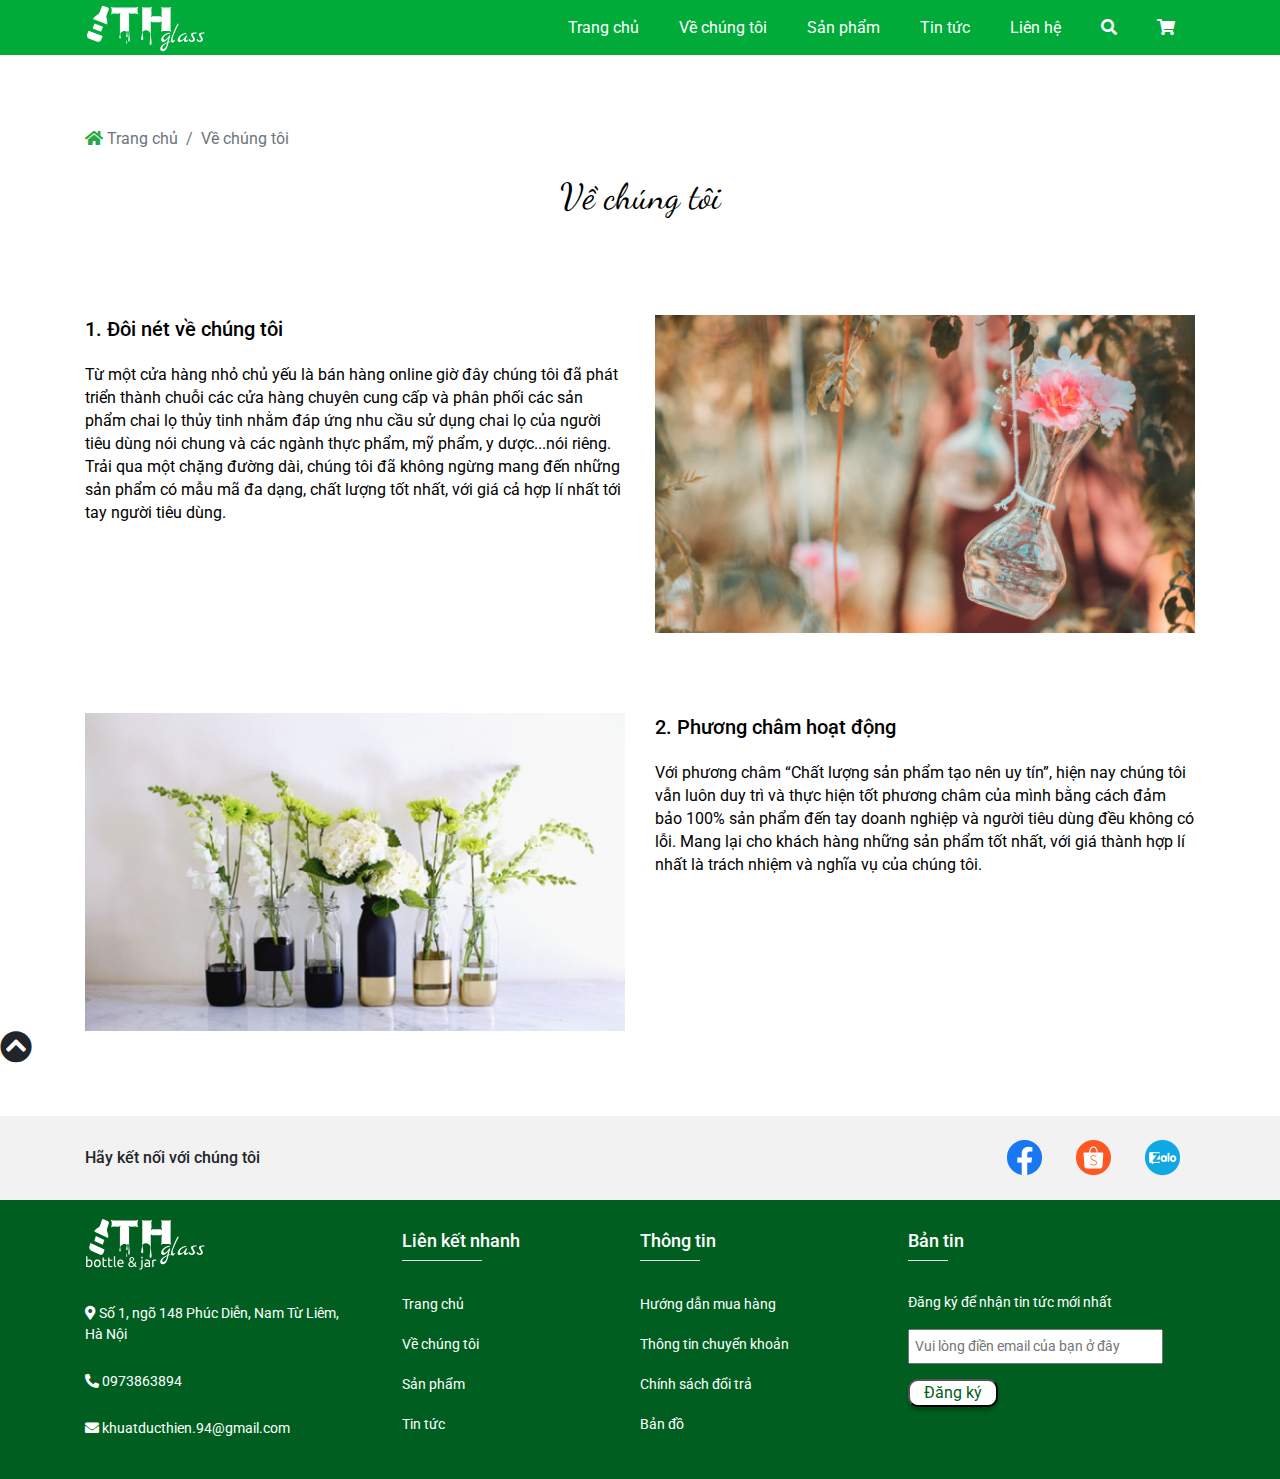
<file: about.html>
<!doctype html>
<html lang="en">
<head>
  <title>Về chúng tôi</title>
   <link rel="shorcut icon" type="image/png" href="images/favicon.png">
  <!-- Required meta tags -->
  <meta charset="utf-8">
  <meta name="viewport" content="width=device-width, initial-scale=1, shrink-to-fit=no">

  <!-- Fonts -->
  <link href="https://fonts.googleapis.com/css?family=Dancing+Script|Roboto:400,500&display=swap&subset=vietnamese" rel="stylesheet">

  <!-- Bootstrap CSS -->
  <link rel="stylesheet" href="css/bootstrap.min.css">
  <!-- Font Awesome -->
  <link rel="stylesheet" href="css/all.min.css">
  <!-- Global CSS -->
  <link rel="stylesheet" href="css/global.css">
  <!-- Respomnsive CSS -->
  <link rel="stylesheet" href="css/responsive.css">
  <!-- Header -->
  <link rel="stylesheet" href="css/header.css">
  <!-- Footer CSS -->
  <link rel="stylesheet" href="css/footer.css">
  <!-- Menu CSS -->
  <link rel="stylesheet" href="css/menu.css">
  <!-- About CSS -->
  <link rel="stylesheet" href="css/about.css">

  
</head>
<body>

 <!-- Header -->
 <div id="menu"></div>

 <!-- Main -->
 <main>
  <div class="container about">
    <!-- Breadcrumb -->
    <nav aria-label="breadcrumb">
      <ol class="breadcrumb">
        <li class="breadcrumb-item"><a href="index.html"><i class="fas fa-home text-success"></i>  Trang chủ</a></li>
        <li class="breadcrumb-item active" aria-current="page">Về chúng tôi</li>
      </ol>
    </nav>

    <h2 class="page-heading">Về chúng tôi</h2>

    <!-- Section 1 -->
    <section class="about__section-1">
      <div class="row">
        <div class="col-12 col-md-6">
          <p class="title">1. Đôi nét về chúng tôi</p>
          <p class="text">Từ một cửa hàng nhỏ chủ yếu là bán hàng online giờ đây chúng tôi đã phát triển thành chuỗi các cửa hàng chuyên cung cấp và phân phối các sản phẩm chai lọ thủy tinh nhằm đáp ứng nhu cầu sử dụng chai lọ của người tiêu dùng nói chung và các ngành thực phẩm, mỹ phẩm, y dược...nói riêng. Trải qua một chặng đường dài, chúng tôi đã không ngừng mang đến những sản phẩm có mẫu mã đa dạng, chất lượng tốt nhất, với giá cả hợp lí nhất tới tay người tiêu dùng.</p>
        </div>
        <div class="col-12 col-md-6">
          <img class="img" src="images/anh-trang-tri/img1.png" alt="img1" title="Ảnh trang trí">
        </div>     
      </div>
    </section>

    <!-- Section 2 -->
    <section class="about__section-2">
     <div class="row">
      <div class="col-12 col-md-6 about__section-2--img">
        <img class="img" src="images/anh-trang-tri/img2.png" alt="img2" title="Ảnh trang trí">
      </div>
      <div class="col-12 col-md-6">
        <p class="title">2. Phương châm hoạt động</p>
        <p class="text">Với phương châm “Chất lượng sản phẩm tạo nên uy tín”, hiện nay chúng tôi vẫn luôn duy trì và thực hiện tốt phương châm của mình bằng cách đảm bảo 100% sản phẩm đến tay doanh nghiệp và người tiêu dùng đều không có lỗi. Mang lại cho khách hàng những sản phẩm tốt nhất, với giá thành hợp lí nhất là trách nhiệm và nghĩa vụ của chúng tôi.</p>
      </div>
    </div>
  </section>

</div>

</main>

<!-- Back to top -->
<div class="back-to-top" href="#" title="Quay lại đầu trang">
  <i class="fas fa-chevron-circle-up fa-2x"></i>
</div>


<!-- Footer -->
<div id="footer"></div>


<!-- Load Facebook SDK for JavaScript -->
<div id="fb-root"></div>
<script>
  window.fbAsyncInit = function() {
    FB.init({
      xfbml            : true,
      version          : 'v4.0'
    });
  };
  (function(d, s, id) {
    var js, fjs = d.getElementsByTagName(s)[0];
    if (d.getElementById(id)) return;
    js = d.createElement(s); js.id = id;
    js.src = 'https://connect.facebook.net/vi_VN/sdk/xfbml.customerchat.js';
    fjs.parentNode.insertBefore(js, fjs);
  }(document, 'script', 'facebook-jssdk'));</script>

  <!-- Your customer chat code -->
  <div class="fb-customerchat"
  attribution=setup_tool
  page_id="2071419156449295"
  logged_in_greeting="Xin chào,  hãy gửi tin nhắn cho chúng tôi."
  logged_out_greeting="Xin chào,  hãy gửi tin nhắn cho chúng tôi.">
</div>


<!-- jQuery -->
<script src="js/jquery-3.4.1.js"></script>
<!-- Popper.js -->
<script src="js/popper.min.js"></script>
<!-- Bootstrap JS -->
<script src="js/bootstrap.min.js"></script>
<!-- About JS -->
<script src="js/about.js"></script>

</body>
</html>
</file>
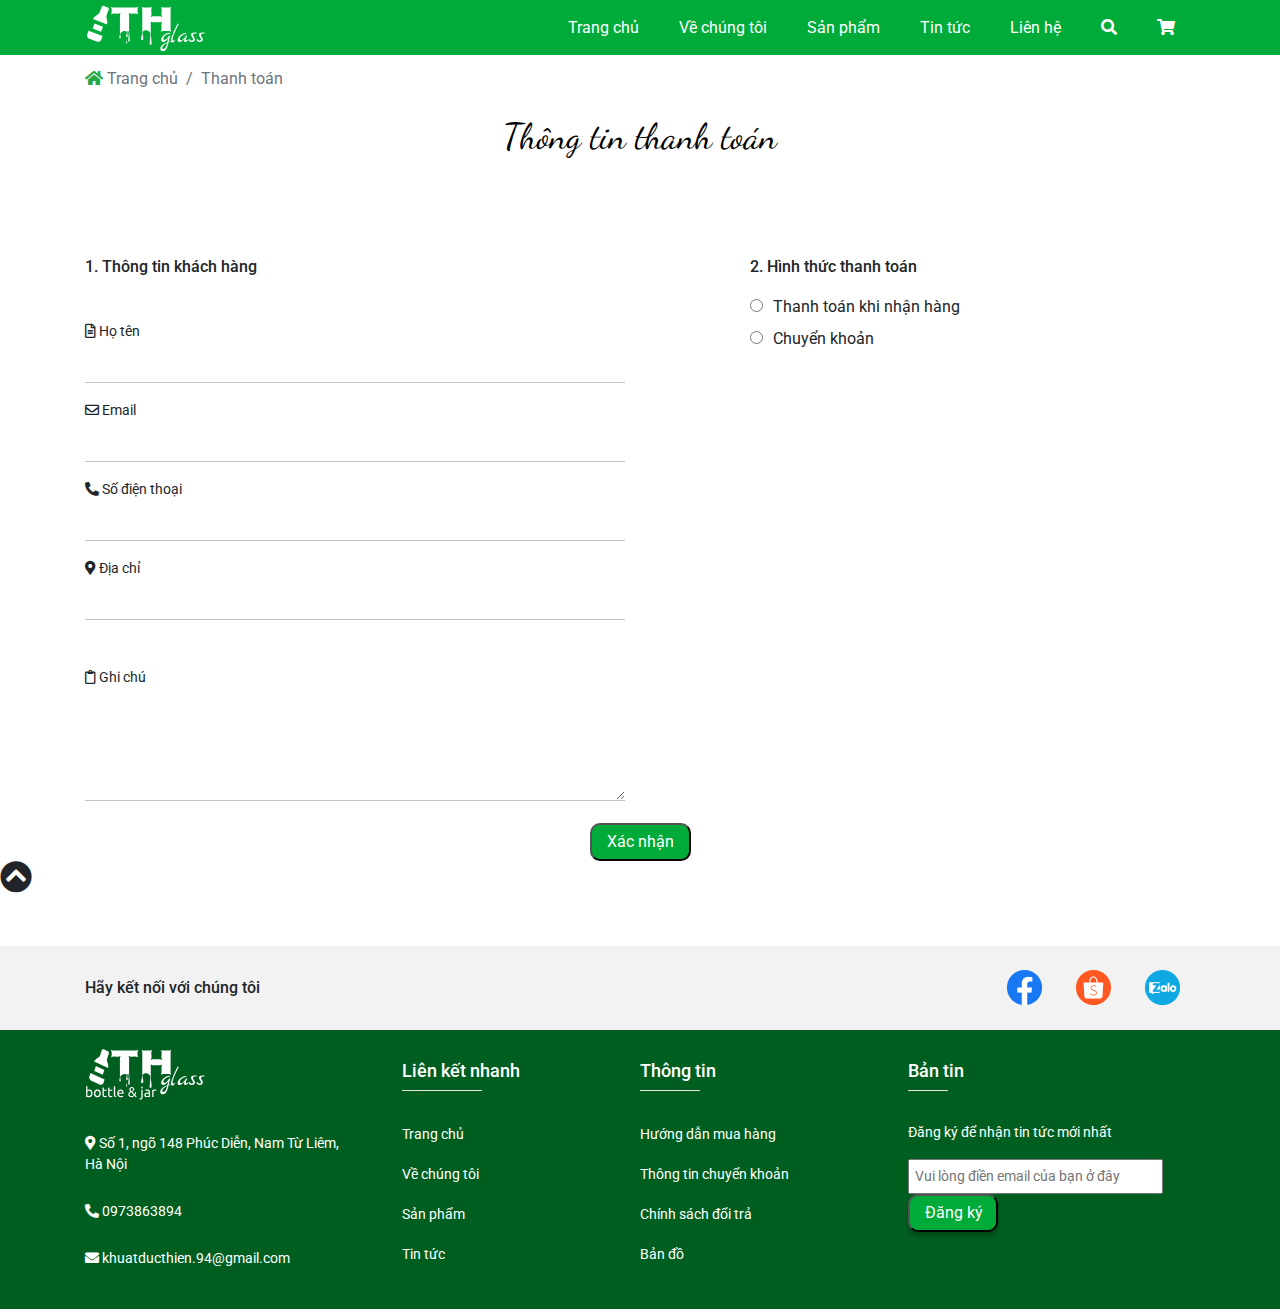
<file: checkout.html>
<!doctype html>
<html lang="en">
<head>
  <title>Thanh toán</title>
  <link rel="shorcut icon" type="image/png" href="images/favicon.png">
  <!-- Required meta tags -->
  <meta charset="utf-8">
  <meta name="viewport" content="width=device-width, initial-scale=1, shrink-to-fit=no">

  <!-- Fonts -->
  <link href="https://fonts.googleapis.com/css?family=Dancing+Script|Roboto:400,500&display=swap&subset=vietnamese" rel="stylesheet">

  <!-- Bootstrap CSS -->
  <link rel="stylesheet" href="css/bootstrap.min.css">
  <!-- Font Awesome -->
  <link rel="stylesheet" href="css/all.min.css">
  <!-- Global CSS -->
  <link rel="stylesheet" href="css/global.css">
  <!-- Respomnsive CSS -->
  <link rel="stylesheet" href="css/responsive.css">
  <!-- Header -->
  <link rel="stylesheet" href="css/header.css">
  <!-- Footer CSS -->
  <link rel="stylesheet" href="css/footer.css">
  <!-- Menu CSS -->
  <link rel="stylesheet" href="css/menu.css">
  <!-- Contact CSS -->
  <link rel="stylesheet" href="css/checkout.css">

  
</head>
<body>
  <!-- Header -->
  <div id="menu"></div>

  <!-- Main -->
  <main>
    <div class="container checkout">
      <!-- Breadcrums -->
      <nav aria-label="breadcrumb">
        <ol class="breadcrumb">
          <li class="breadcrumb-item"><a href="index.html"><i class="fas fa-home icon-fa text-success"></i> Trang chủ</a></li>
          <li class="breadcrumb-item active">Thanh toán</li>
        </ol>
      </nav>

      <h2 class="page-heading">Thông tin thanh toán</h2>
      <form>
        <div class="row">
          <div class="col-md-6 col-12">
            <p class="info">1. Thông tin khách hàng</p>

            <div class="input-box">
             <label for="name"><i class="far fa-file-alt"></i> Họ tên</label>
             <input type="text" name="name" id="name">
           </div>

           <div class="input-box">
             <label for="email"><i class="far fa-envelope"></i> Email</label>
             <input type="email" name="email" id="email">
           </div>

           <div class="input-box">
             <label for="phone"><i class="fas fa-phone-alt"></i> Số điện thoại</label>
             <input type="text" name="phone" id="phone">
           </div>

           <div class="input-box">
            <label for="address"><i class="fas fa-map-marker-alt"></i> Địa chỉ</label>
            <input type="text" name="address" id="address">
          </div>

          <div class="input-box note">
            <label for="note"><i class="far fa-clipboard"></i> Ghi chú</label>
            <textarea name="note" id="note" cols="50" rows="4"></textarea>
          </div>
        </div>

        <div class="col-md-1 col-12"></div>

        <div class="col-md-5 col-12">
          <p class="payments">2. Hình thức thanh toán</p>
          <input type="radio" name="payments" id="on-delivery" value="on-delivery"><label for="on-delivery">Thanh toán khi nhận hàng</label> <br> 
          <input type="radio" name="payments" id="transfer" value="transfer"><label for="transfer">Chuyển khoản</label>

          <div class="transfer-info">
            <p class="transfer-info__title">Thông tin chuyển khoản</p>
            <p class="transfer-info__text">Quý khách vui lòng chuyển khoản vào một trong các tài khoản sau đây:</p>
            <p class="transfer-info__bank">* Ngân hàng Agribank</p>
            <p class="transfer-info__name">Chủ tài khoản: Dương Thu Hương</p>
            <p class="transfer-info__accNumber">Số tài khoản: <span class="accNumber">2890205178528 - CN Vĩnh Phúc 2</span></p>
            <hr>
            <p class="transfer-info__bank">* Ngân hàng Techcombank</p>
            <p class="transfer-info__name">Chủ tài khoản: Khuất Đức Thiện</p>
            <p class="transfer-info__accNumber">Số tài khoản: <span class="accNumber">19032248473010</span></p>
          </div>
        </div>

        <input type="submit" value="Xác nhận">

      </div>
    </form>
  </div>
</main>  

<!-- Back to top -->
<div class="back-to-top" href="#" title="Quay lại đầu trang">
  <i class="fas fa-chevron-circle-up fa-2x"></i>
</div>

<!-- Footer -->
<div id="footer"></div>


<!-- Load Facebook SDK for JavaScript -->
<div id="fb-root"></div>
<script>
  window.fbAsyncInit = function() {
    FB.init({
      xfbml            : true,
      version          : 'v4.0'
    });
  };
  (function(d, s, id) {
    var js, fjs = d.getElementsByTagName(s)[0];
    if (d.getElementById(id)) return;
    js = d.createElement(s); js.id = id;
    js.src = 'https://connect.facebook.net/vi_VN/sdk/xfbml.customerchat.js';
    fjs.parentNode.insertBefore(js, fjs);
  }(document, 'script', 'facebook-jssdk'));</script>

  <!-- Your customer chat code -->
  <div class="fb-customerchat"
  attribution=setup_tool
  page_id="2071419156449295"
  logged_in_greeting="Xin chào,  hãy gửi tin nhắn cho chúng tôi."
  logged_out_greeting="Xin chào,  hãy gửi tin nhắn cho chúng tôi.">
</div>


<!-- jQuery -->
<script src="js/jquery-3.4.1.js"></script>
<!-- Popper.js -->
<script src="js/popper.min.js"></script>
<!-- Bootstrap JS -->
<script src="js/bootstrap.min.js"></script>
<!-- Checkout JS -->
<script src="js/checkout.js"></script>

</body>
</html>
</file>
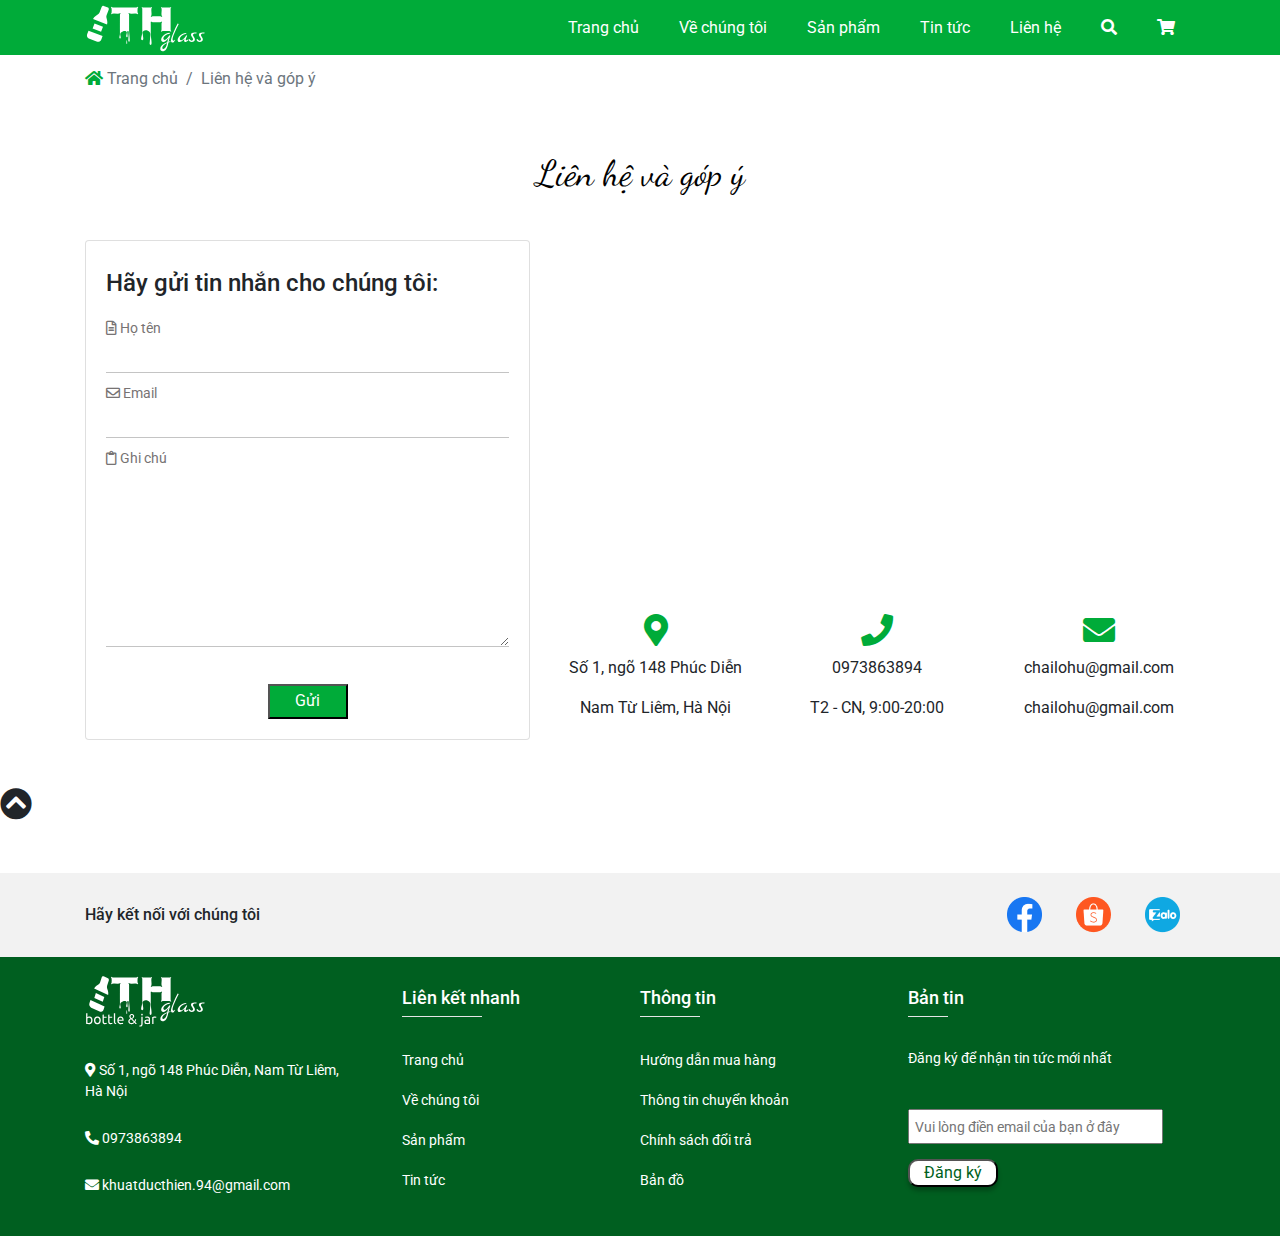
<file: contact.html>
<!doctype html>
<html lang="en">
<head>
  <title>Liên hệ và góp ý</title>
  <link rel="shorcut icon" type="image/png" href="images/favicon.png">
  <!-- Required meta tags -->
  <meta charset="utf-8">
  <meta name="viewport" content="width=device-width, initial-scale=1, shrink-to-fit=no">

  <!-- Fonts -->
  <link href="https://fonts.googleapis.com/css?family=Dancing+Script|Roboto:400,500&display=swap&subset=vietnamese" rel="stylesheet">

  <!-- Bootstrap CSS -->
  <link rel="stylesheet" href="css/bootstrap.min.css">
  <!-- Font Awesome -->
  <link rel="stylesheet" href="css/all.min.css">
  <!-- Global CSS -->
  <link rel="stylesheet" href="css/global.css">
  <!-- Respomnsive CSS -->
  <link rel="stylesheet" href="css/responsive.css">
  <!-- Header -->
  <link rel="stylesheet" href="css/header.css">
  <!-- Footer CSS -->
  <link rel="stylesheet" href="css/footer.css">
  <!-- Menu CSS -->
  <link rel="stylesheet" href="css/menu.css">
  <!-- Contact CSS -->
  <link rel="stylesheet" href="css/contact.css">

  
</head>
<body>
  <!-- Header -->
  <div id="menu"></div>

  <!-- Main -->
  <main>
    <div class="container">
      <!-- Breadcrums -->
      <nav aria-label="breadcrumb">
        <ol class="breadcrumb">
          <li class="breadcrumb-item"><a href="index.html"><i class="fas fa-home icon-fa"></i> Trang chủ</a></li>
          <li class="breadcrumb-item active">Liên hệ và góp ý</li>
        </ol>
      </nav>

      <section class="my-5">
        <!-- Section heading -->
        <h2 class="text-center my-5 page-heading ">Liên hệ và góp ý</h2>
        <!-- Section description -->
        <div class="row">
          <div class="col-lg-5 mb-lg-0 mb-4">
            <!-- Form with header -->
            <div class="card">
              <div class="card-body">
                <div class="form-header blue accent-1">
                  <h4 class="mt-2"></i>Hãy gửi tin nhắn cho chúng tôi:</h4>
                </div>

                <form>
                  <div class="input-box">
                    <input type="text" name="name" id="name" required>
                    <label for="name"><i class="far fa-file-alt"></i> Họ tên</label>
                  </div>

                  <div class="input-box">
                    <input type="email" name="email" id="email" required>
                    <label for="email"><i class="far fa-envelope"></i> Email</label>
                  </div>
                  <div class="input-box">
                    <textarea name="note" id="note" cols="50" rows="7"></textarea>
                    <label for="note"><i class="far fa-clipboard"></i> Ghi chú</label>
                  </div>

                  <div class="text-center">
                    <input id="form-submit" type="submit" value="Gửi">
                  </div>
                </form>

              </div>
            </div>
            <!-- Form with header -->
          </div>

          <div class="col-lg-7">
            <!--Google map-->
            <div id="map-container-section" class="z-depth-1-half map-container-section mb-4 gg-map" style="height: 350px">
             <iframe src="https://www.google.com/maps/embed?pb=!1m18!1m12!1m3!1d3723.84420430438!2d105.75608421424545!3d21.038918892808805!2m3!1f0!2f0!3f0!3m2!1i1024!2i768!4f13.1!3m3!1m2!1s0x3134549556c63033%3A0x88c4d136db228b5!2zMSBOZ8O1IDE0OCBQaMO6YyBEaeG7hW4sIEPhuqd1IERp4buFbiwgVOG7qyBMacOqbSwgSMOgIE7hu5lpLCBWaeG7h3QgTmFt!5e0!3m2!1svi!2s!4v1568881438089!5m2!1svi!2s" width="100%" height="350" frameborder="0" style="border:0;" allowfullscreen=""></iframe>
           </div>
           <!-- Buttons-->
           <div class="row text-center">
            <div class="col-md-4">
              <a class="btn-floating blue accent-1">
                <i class="fas fa-map-marker-alt fa-2x icon-fa"></i>
              </a>
              <p>Số 1, ngõ 148 Phúc Diễn</p>
              <p class="mb-md-0">Nam Từ Liêm, Hà Nội</p>
            </div>
            <div class="col-md-4">
              <a class="btn-floating blue accent-1">
                <i class="fas fa-phone fa-2x icon-fa"></i>
              </a>
              <p>0973863894</p>
              <p class="mb-md-0">T2 - CN, 9:00-20:00</p>
            </div>
            <div class="col-md-4">
              <a class="btn-floating blue accent-1">
                <i class="fas fa-envelope fa-2x icon-fa"></i>
              </a>
              <p>chailohu@gmail.com</p>
              <p class="mb-0">chailohu@gmail.com</p>
            </div>
          </div>
        </div>
      </div>
    </section>
  </div>
</main>   <!-- main -->  

<!-- Back to top -->
<div class="back-to-top" href="#" title="Quay lại đầu trang">
  <i class="fas fa-chevron-circle-up fa-2x"></i>
</div>

<!-- Footer -->
<div id="footer"></div>


<!-- Load Facebook SDK for JavaScript -->
<div id="fb-root"></div>
<script>
  window.fbAsyncInit = function() {
    FB.init({
      xfbml            : true,
      version          : 'v4.0'
    });
  };
  (function(d, s, id) {
    var js, fjs = d.getElementsByTagName(s)[0];
    if (d.getElementById(id)) return;
    js = d.createElement(s); js.id = id;
    js.src = 'https://connect.facebook.net/vi_VN/sdk/xfbml.customerchat.js';
    fjs.parentNode.insertBefore(js, fjs);
  }(document, 'script', 'facebook-jssdk'));</script>

  <!-- Your customer chat code -->
  <div class="fb-customerchat"
  attribution=setup_tool
  page_id="2071419156449295"
  logged_in_greeting="Xin chào,  hãy gửi tin nhắn cho chúng tôi."
  logged_out_greeting="Xin chào,  hãy gửi tin nhắn cho chúng tôi.">
</div>


<!-- jQuery -->
<script src="js/jquery-3.4.1.js"></script>
<!-- Popper.js -->
<script src="js/popper.min.js"></script>
<!-- Bootstrap JS -->
<script src="js/bootstrap.min.js"></script>
<!-- Contact JS -->
<script src="js/contact.js"></script>

</body>
</html>
</file>
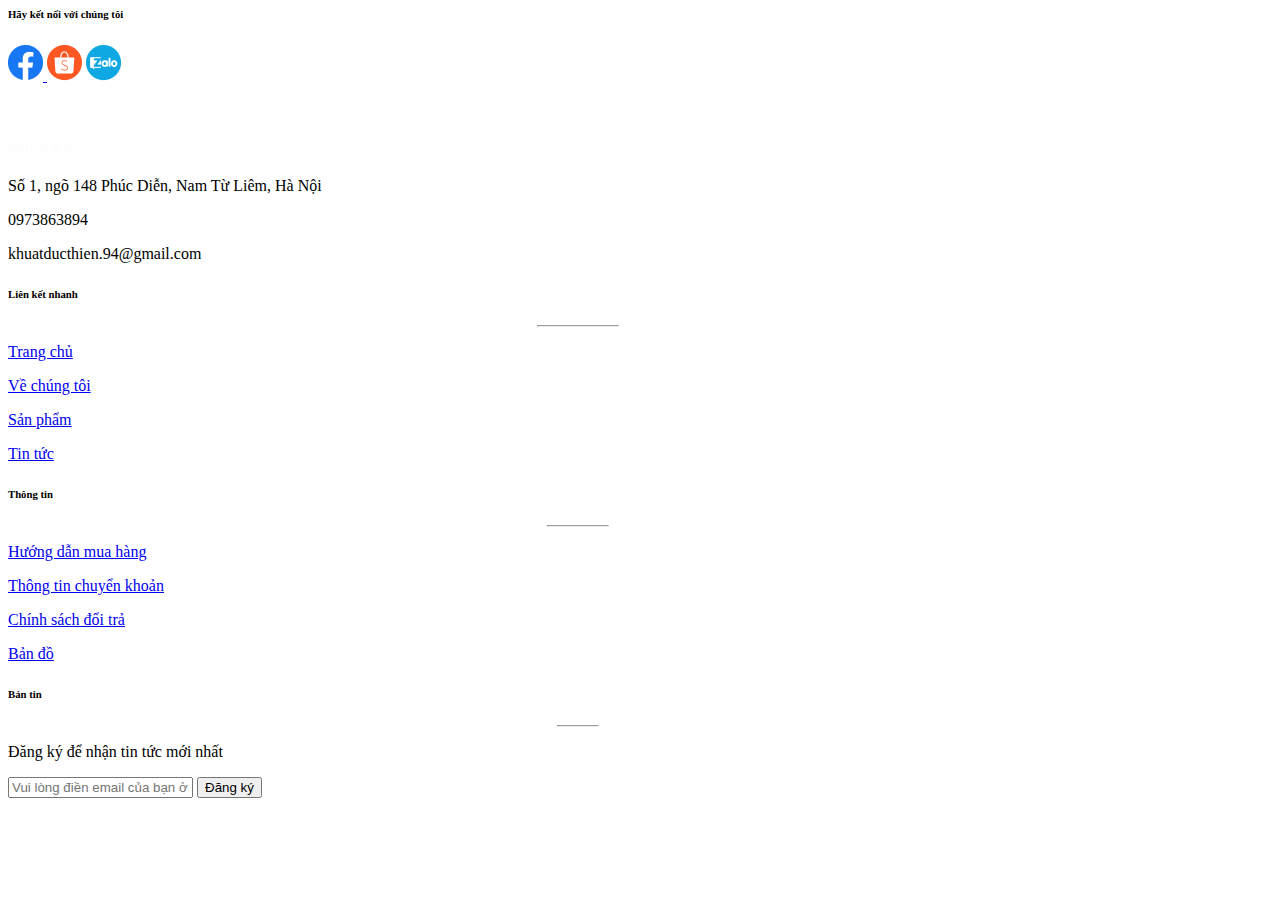
<file: footer.html>
<head>
	<link rel="stylesheet" href="css/responsive.css">
</head>
<body>
	<footer>
		<div class="page-footer font-small blue-grey lighten-5">
			<div class="footer__social">
				<div class="container">
					<div class="row py-4 d-flex align-items-center">
						<div class="col-md-6 col-lg-5 text-center text-md-left mb-4 mb-md-0">
							<h6 class="mb-0">Hãy kết nối với chúng tôi</h6>
						</div>

						<div class="col-md-6 col-lg-7 text-center text-md-right">
							<!-- Facebook -->
							<a class="footer-icon fb-icon" href="https://facebook.com/cunggcappchailo">
								<img src="images/mang-xa-hoi/fb.png" alt="fb" title="Facebook">
							</a>
							<!-- Shopee -->
							<a class="footer-icon shopee-icon">
								<img src="images/mang-xa-hoi/shopee.png" alt="shopee" title="Shopee">
							</a>
							<!-- Zalo-->
							<a class="footer-icon zalo-icon">
								<img src="images/mang-xa-hoi/zalo.png" alt="zalo" title="Zalo">
							</a>
						</div>
					</div>
				</div>
			</div>

			<!-- Footer Links -->
			<div class="footer">
				<div class="container text-center text-md-left">
					<div class="row dark-grey-text">
						<div class="col-md-3 col-lg-4 col-xl-3 mb-4">
							<!-- Content -->
							<p class="footer-logo"><img src="images/logo-footer.svg" alt="Logo" title="Logo"></p>
							<!-- <hr class="teal accent-3 mb-4 mt-0 d-inline-block mx-auto" style="width: 60px;"> -->
							<p class="footer-text"><i class="fas fa-map-marker-alt text-white"></i> Số 1, ngõ 148 Phúc Diễn, Nam Từ Liêm, Hà Nội</p>
							<p class="footer-text"><i class="fas fa-phone-alt text-white"></i> 0973863894</p>
							<p class="footer-text"><i class="fas fa-envelope text-white"></i> khuatducthien.94@gmail.com</p>
						</div>

						<div class="col-md-2 col-lg-2 col-xl-2 mx-auto mb-4 footer-links">
							<!-- Links -->
							<h6 class="list-title">Liên kết nhanh</h6>
							<hr class="teal accent-3 mb-4 mt-0 d-inline-block mx-auto bg-white" style="width: 80px;">
							<p>
								<a class="text-white footer-link" href="index.html">Trang chủ</a>
							</p>
							<p>
								<a class="text-white footer-link" href="about.html">Về chúng tôi</a>
							</p>
							<p>
								<a class="text-white footer-link" href="#!">Sản phẩm</a>
							</p>
							<p>
								<a class="text-white footer-link" href="news.html">Tin tức</a>
							</p>
						</div>

						<div class="col-md-3 col-lg-2 col-xl-2 mx-auto mb-4 footer-info">
							<!-- Links -->
							<h6 class="list-title">Thông tin</h6>
							<hr class="teal accent-3 mb-4 mt-0 d-inline-block bg-white" style="width: 60px;">
							<p>
								<a class="text-white footer-link" href="shopping-guide.html">Hướng dẫn mua hàng</a>
							</p>
							<p>
								<a class="text-white footer-link" href="transfer-info.html">Thông tin chuyển khoản</a>
							</p>
							<p>
								<a class="text-white footer-link" href="#!">Chính sách đổi trả</a>
							</p>
							<p>
								<a class="text-white footer-link" href="contact.html#map-container-section">Bản đồ</a>
							</p>
						</div>

						<div class="col-md-4 col-lg-3 col-xl-3 mx-auto mb-md-0 mb-4">
							<h6 class="list-title">Bản tin</h6>
							<hr class="teal accent-3 mb-4 mt-0 d-inline-block mx-auto bg-white" style="width: 40px;">
							<p class="footer-link">Đăng ký để nhận tin tức mới nhất</p>
							<form>
								<input class="form__email" type="email" name="email" placeholder="Vui lòng điền email của bạn ở đây" required>
								<input class="form__submit" type="submit" name="submit" value="Đăng ký">
							</form>
						</div>
					</div>
				</div>
			</div>
		</div>
	</footer>
</body>
</file>
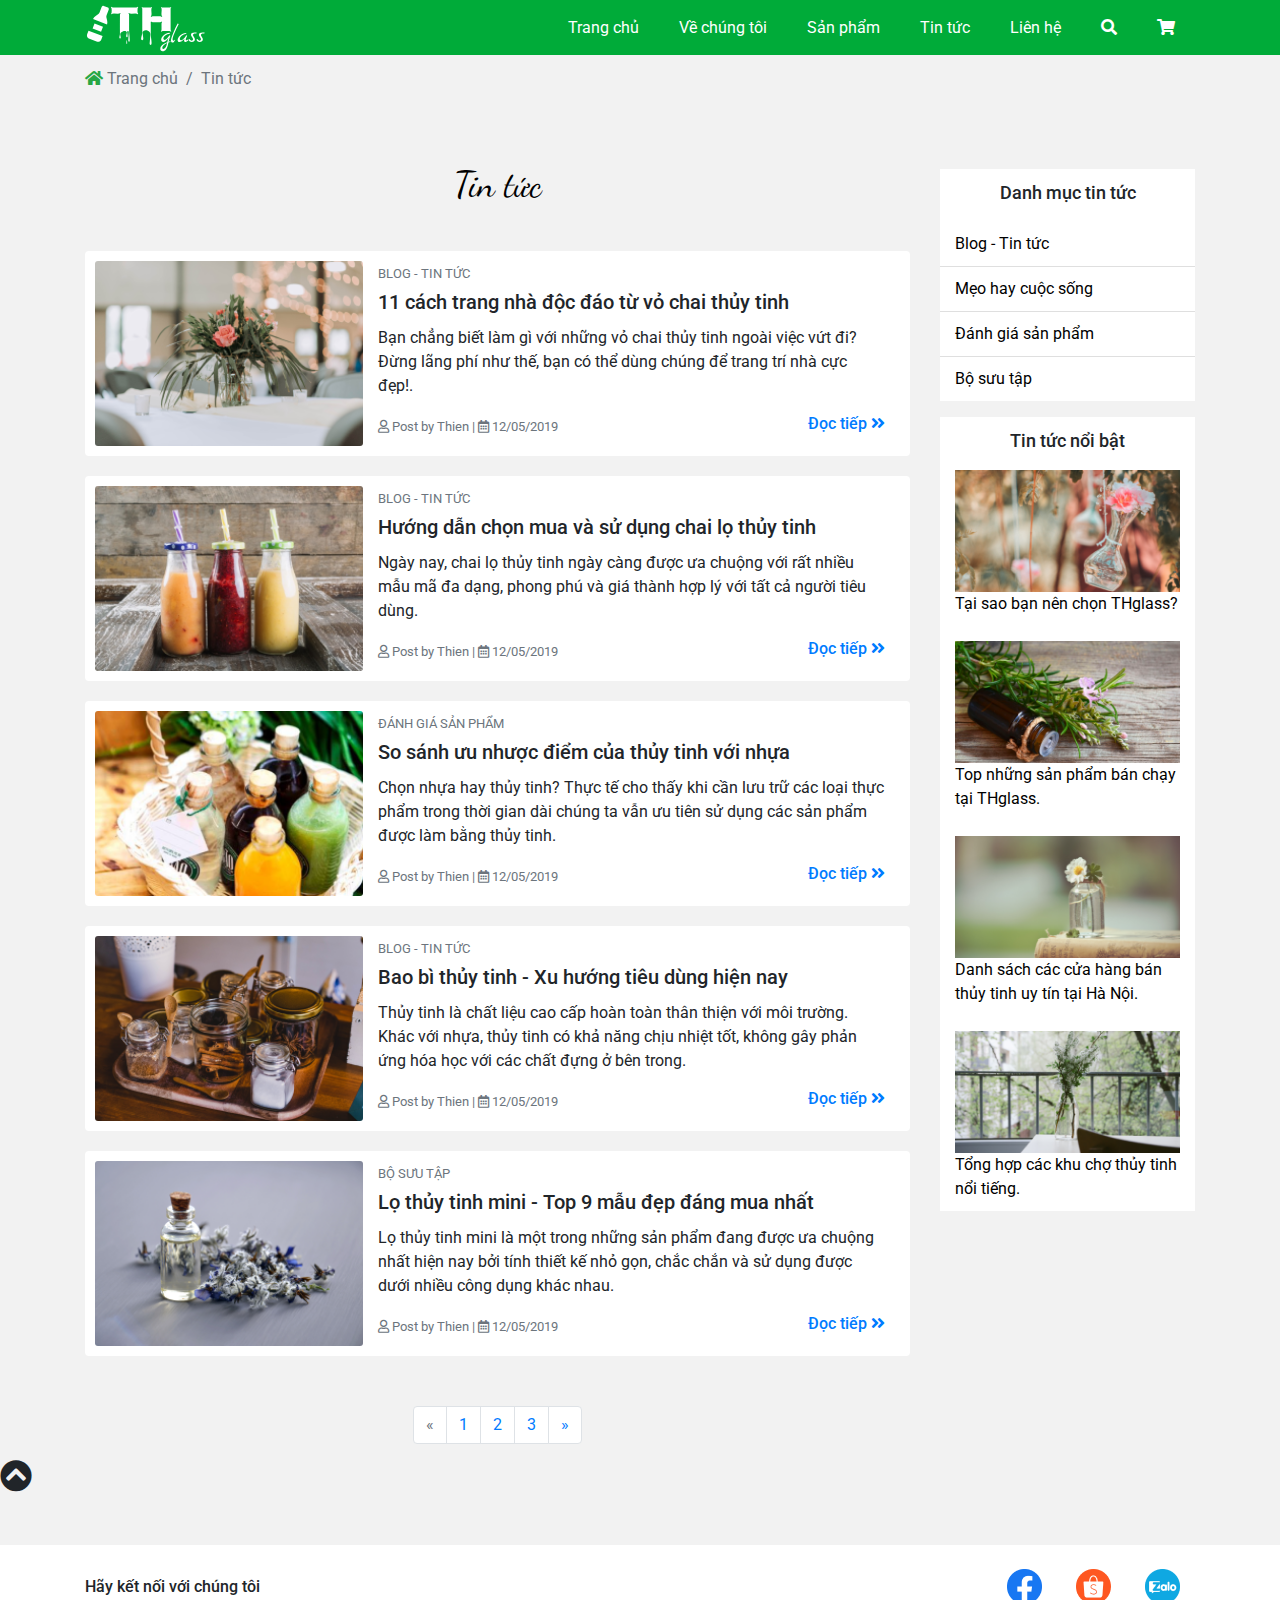
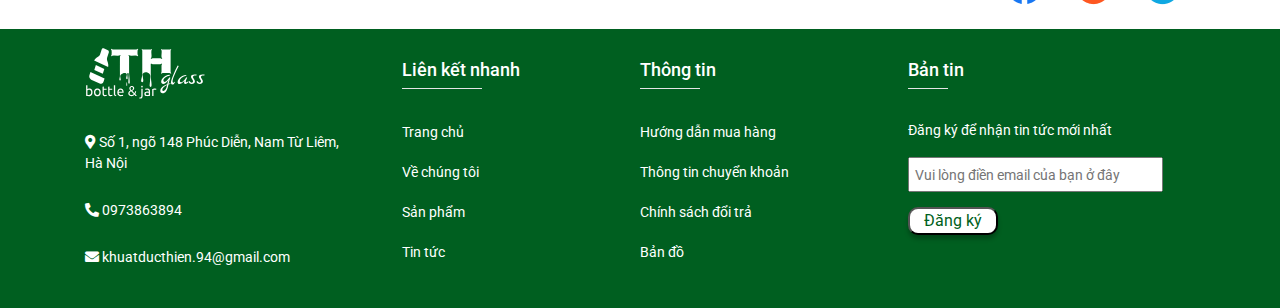
<file: news.html>
<!doctype html>
<html lang="en">
<head>
  <!-- Required meta tags -->
  <title>Tin tức</title>
  <link rel="shorcut icon" type="image/png" href="images/favicon.png">
  <meta charset="utf-8">
  <meta name="viewport" content="width=device-width, initial-scale=1, shrink-to-fit=no">

  <!-- Bootstrap CSS -->
  <link rel="stylesheet" href="css/bootstrap.min.css">
  <!-- Slick CSS -->
  <link rel="stylesheet" href="css/slick.css"/>
  <link rel="stylesheet" href="css/slick-theme.css">
  <!-- Font Awesome -->
  <link rel="stylesheet" href="css/all.min.css">
  <!-- Global CSS -->
  <link rel="stylesheet" href="css/global.css">
  <!-- Responsive CSS -->
  <link rel="stylesheet" href="css/responsive.css">
  <!-- Header -->
  <link rel="stylesheet" href="css/header.css">
  <!-- Footer CSS -->
  <link rel="stylesheet" href="css/footer.css">
  <!-- Menu CSS -->
  <link rel="stylesheet" href="css/menu.css">
  <!-- News CSS -->
  <link rel="stylesheet" href="css/news.css">

  <!-- Fonts -->
  <link href="https://fonts.googleapis.com/css?family=Dancing+Script|Roboto:400,500&display=swap&subset=vietnamese" rel="stylesheet">
</head>
<body>
  <!-- Header -->
  <div id="menu"></div>

  <main>
    <div class="container">

      <!-- Breadcrums -->
      <nav aria-label="breadcrumb">
        <ol class="breadcrumb">
          <li class="breadcrumb-item"><a href="index.html"><i class="fas fa-home icon-fa text-success"></i> Trang chủ</a></li>
          <li class="breadcrumb-item active">Tin tức</li>
        </ol>
      </nav>

       <div class="news-category1">
         <p>Danh mục tin tức</p>
          <ul>
            <li><a href="">Blog - Tin tức</a></li>
            <li><a href="">Mẹo hay cuộc sống</a></li>
            <li><a href="">Đánh giá sản phẩm</a></li>
            <li><a href="">Bộ sưu tập</a></li>
          </ul>
        </div>

      <div class="row">
        <!-- Left -->
        <div class="col-md-9 main-news">
         <h2 class="text-center my-5 page-heading">Tin tức</h2>
         <div class="card card-1">
          <div class="row no-gutters">
            <div class="col-md-4">
              <img src="images/anh-tin-tuc/img1.png" class="card-img" alt="Ảnh tinh tức" title="Ảnh tinh tức">
            </div>
            <div class="col-md-8">
              <div class="card-body">
                 <p class="card-text category"><small class="text-muted">BLOG - TIN TỨC </small></p>
                <h5 class="card-title">11 cách trang nhà độc đáo từ vỏ chai thủy tinh</h5>
                <p class="card-text">Bạn chẳng biết làm gì với những vỏ chai thủy tinh ngoài việc vứt đi? Đừng lãng phí như thế, bạn có thể dùng chúng để trang trí nhà cực đẹp!.</p>
                <a href="#!" class="black-text float-right justify-content-end"><h6>Đọc tiếp <i class="fas fa-angle-double-right"></i></h6></a>
                <p class="card-text"><small class="text-muted"><i class="far fa-user"></i> Post by Thien | <i class="far fa-calendar-alt"></i> 12/05/2019 </small></p>
              </div>
            </div>
          </div>
        </div>

        <div class="card card-2">
          <div class="row no-gutters">
            <div class="col-md-4">
              <img src="images/anh-tin-tuc/img2.png" class="card-img" alt="Ảnh tin tức" title="Ảnh tin tức">
            </div>
            <div class="col-md-8">
              <div class="card-body">
                 <p class="card-text category"><small class="text-muted">BLOG - TIN TỨC </small></p>
                <h5 class="card-title">Hướng dẫn chọn mua và sử dụng chai lọ thủy tinh</h5>
                <p class="card-text">Ngày nay, chai lọ thủy tinh ngày càng được ưa chuộng với rất nhiều mẫu mã đa dạng, phong phú và giá thành hợp lý với tất cả người tiêu dùng.</p>
                <a href="#!" class="black-text float-right justify-content-end"><h6>Đọc tiếp <i class="fas fa-angle-double-right"></i></h6></a>
                <p class="card-text"><small class="text-muted"><i class="far fa-user"></i> Post by Thien | <i class="far fa-calendar-alt"></i> 12/05/2019 </small></p>
              </div>
            </div>
          </div>
        </div>

        <div class="card card-3">
          <div class="row no-gutters">
            <div class="col-md-4">
              <img src="images/anh-tin-tuc/img3.png" class="card-img" alt="Ảnh tin tức" title="Ảnh tin tức">
            </div>
            <div class="col-md-8">
              <div class="card-body">
                 <p class="card-text category"><small class="text-muted">ĐÁNH GIÁ SẢN PHẨM</small></p>
                <h5 class="card-title">So sánh ưu nhược điểm của thủy tinh với nhựa</h5>
                <p class="card-text">Chọn nhựa hay thủy tinh? Thực tế cho thấy khi cần lưu trữ các loại thực phẩm trong thời gian dài chúng ta vẫn ưu tiên sử dụng các sản phẩm được làm bằng thủy tinh.</p>
                <a href="#!" class="black-text float-right justify-content-end"><h6>Đọc tiếp <i class="fas fa-angle-double-right"></i></h6></a>
                <p class="card-text"><small class="text-muted"><i class="far fa-user"></i> Post by Thien | <i class="far fa-calendar-alt"></i> 12/05/2019 </small></p>
              </div>
            </div>
          </div>
        </div>

        <div class="card card-4">
          <div class="row no-gutters">
            <div class="col-md-4">
              <img src="images/anh-tin-tuc/img4.png" class="card-img" alt="Ảnh tin tức" title="Ảnh tin tức">
            </div>
            <div class="col-md-8">
              <div class="card-body">
                 <p class="card-text category"><small class="text-muted">BLOG - TIN TỨC </small></p>
                <h5 class="card-title">Bao bì thủy tinh - Xu hướng tiêu dùng hiện nay</h5>
                <p class="card-text">Thủy tinh là chất liệu cao cấp hoàn toàn thân thiện với môi trường. Khác với nhựa, thủy tinh có khả năng chịu nhiệt tốt, không gây phản ứng hóa học với các chất đựng ở bên trong. </p>
                <a href="#!" class="black-text float-right justify-content-end"><h6>Đọc tiếp <i class="fas fa-angle-double-right"></i></h6></a>
                <p class="card-text"><small class="text-muted"><i class="far fa-user"></i> Post by Thien | <i class="far fa-calendar-alt"></i> 12/05/2019 </small></p>
              </div>
            </div>
          </div>
        </div>

        <div class="card card-5">
          <div class="row no-gutters">
            <div class="col-md-4">
              <img src="images/anh-tin-tuc/img5.png" class="card-img" alt="Ảnh tin tức" title="Ảnh tin tức">
            </div>
            <div class="col-md-8">
              <div class="card-body">
                 <p class="card-text category"><small class="text-muted">BỘ SƯU TẬP</small></p>
                <h5 class="card-title">Lọ thủy tinh mini - Top 9 mẫu đẹp đáng mua nhất</h5>
                <p class="card-text">Lọ thủy tinh mini là một trong những sản phẩm đang được ưa chuộng nhất hiện nay bởi tính thiết kế nhỏ gọn, chắc chắn và sử dụng được dưới nhiều công dụng khác nhau.</p>
                <a href="#!" class="black-text float-right justify-content-end"><h6>Đọc tiếp <i class="fas fa-angle-double-right"></i></h6></a>
                <p class="card-text"><small class="text-muted"><i class="far fa-user"></i> Post by Thien | <i class="far fa-calendar-alt"></i> 12/05/2019 </small></p>
              </div>
            </div>
          </div>
        </div>

         <!-- Pagination -->
        <nav aria-label="Page navigation example">
          <ul class="pagination justify-content-center">
            <li class="page-item disabled">
              <a class="page-link" href="#" tabindex="-1">
                <span aria-hidden="true">&laquo;</span>
                <span class="sr-only">Previous</span>
              </a>
            </li>
            <li class="page-item"><a class="page-link" href="#">1</a></li>
            <li class="page-item"><a class="page-link" href="#">2</a></li>
            <li class="page-item"><a class="page-link" href="#">3</a></li>
            <li class="page-item">
              <a class="page-link" href="#">
                <span aria-hidden="true">&raquo;</span>
                <span class="sr-only">Next</span>
              </a>
            </li>
          </ul>
        </nav>
        <!-- Pagination -->

      </div>
      <!-- Left -->

      <!-- Right -->
      <div class="col-md-3 sub-news">

        <div class="news-category">
         <p>Danh mục tin tức</p>
          <ul>
            <li><a href="">Blog - Tin tức</a></li>
            <li><a href="">Mẹo hay cuộc sống</a></li>
            <li><a href="">Đánh giá sản phẩm</a></li>
            <li><a href="">Bộ sưu tập</a></li>
          </ul>
        </div>
        
        <div class="hot-news">
          <p>Tin tức nổi bật</p>
          <div class="row">
            <div class="col-12"><img class="w-100" src="images/anh-tin-tuc/img6.png" alt="Anh tin tức" title="Ảnh tin tức"></div>
            <div class="col-12 hot-news__text"><a href="#">Tại sao bạn nên chọn THglass?</a></div>

             <div class="col-12"><img class="w-100" src="images/anh-tin-tuc/img7.png" alt="Anh tin tức" title="Ảnh tin tức"></div>
            <div class="col-12 hot-news__text"><a href="#">Top những sản phẩm bán chạy tại THglass.</a></div>

             <div class="col-12"><img class="w-100" src="images/anh-tin-tuc/img8.png" alt="Anh tin tức" title="Ảnh tin tức"></div>
            <div class="col-12 hot-news__text"><a href="#">Danh sách các cửa hàng bán thủy tinh uy tín tại Hà Nội.</a></div>

             <div class="col-12"><img class="w-100" src="images/anh-tin-tuc/img9.png" alt="Anh tin tức" title="Ảnh tin tức"></div>
            <div class="col-12 hot-news__text"><a href="#">Tổng hợp các khu chợ thủy tinh nổi tiếng.</a></div>
          </div>
        </div>

      </div>
      <!-- Right -->
    </div>
  </div>
</main>


<!-- Back to top -->
<div class="back-to-top" href="#" title="Quay lại đầu trang">
  <i class="fas fa-chevron-circle-up fa-2x"></i>
</div>
<!-- Footer -->
<div id="footer"></div>


<!-- Load Facebook SDK for JavaScript -->
<div id="fb-root"></div>
<script>
  window.fbAsyncInit = function() {
    FB.init({
      xfbml            : true,
      version          : 'v4.0'
    });
  };
  (function(d, s, id) {
    var js, fjs = d.getElementsByTagName(s)[0];
    if (d.getElementById(id)) return;
    js = d.createElement(s); js.id = id;
    js.src = 'https://connect.facebook.net/vi_VN/sdk/xfbml.customerchat.js';
    fjs.parentNode.insertBefore(js, fjs);
  }(document, 'script', 'facebook-jssdk'));</script>

  <!-- Your customer chat code -->
  <div class="fb-customerchat"
  attribution=setup_tool
  page_id="2071419156449295"
  logged_in_greeting="Xin chào,  hãy gửi tin nhắn cho chúng tôi."
  logged_out_greeting="Xin chào,  hãy gửi tin nhắn cho chúng tôi.">
</div>


<!-- jQuery -->
<script src="js/jquery-3.4.1.js"></script>
<!-- Popper.js -->
<script src="js/popper.min.js"></script>
<!-- Bootstrap JS -->
<script src="js/bootstrap.min.js"></script>
<!-- News JS -->
<script src="js/news.js"></script>

</body>
</html>
</file>
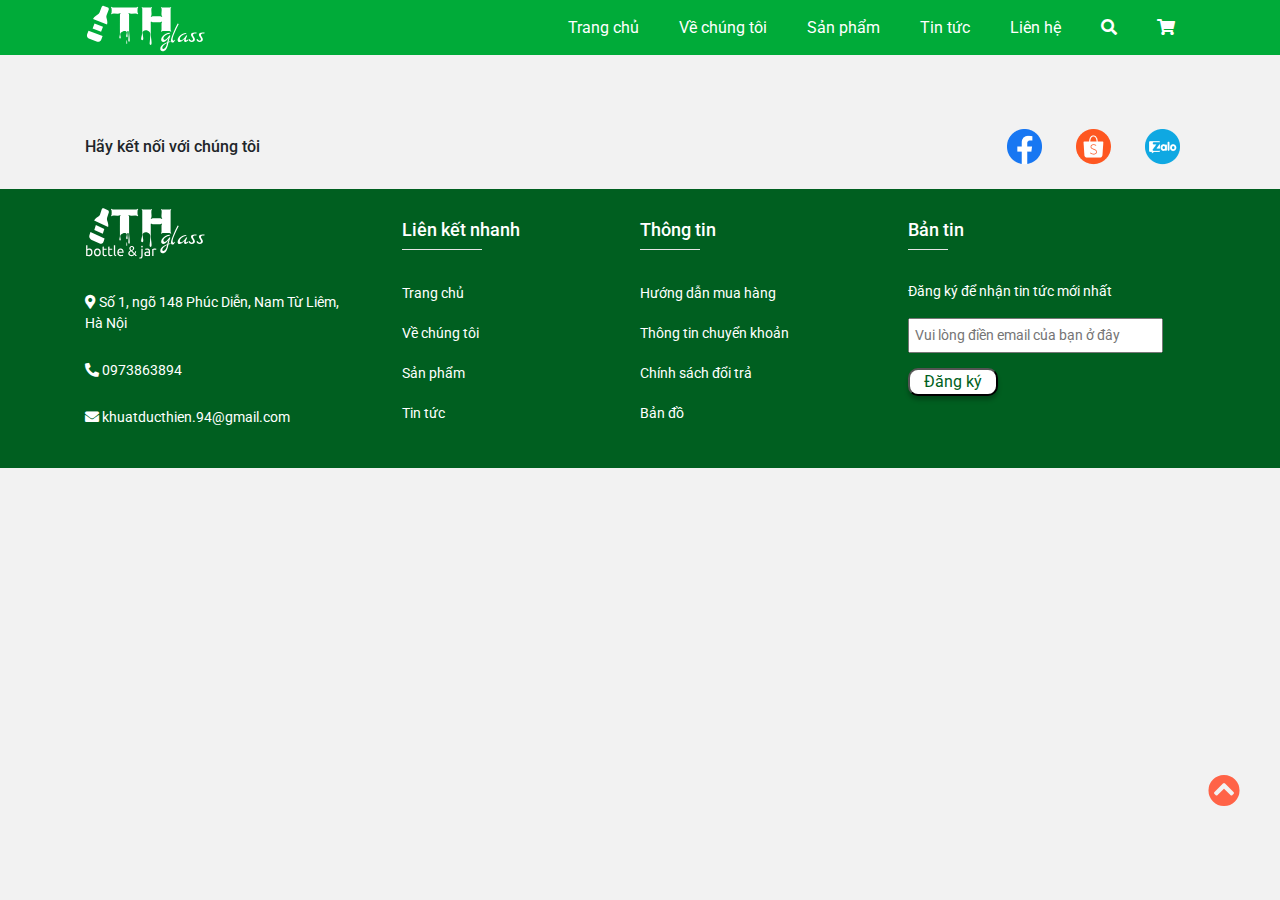
<file: product-details.html>
<!doctype html>
<html lang="en">
<head>
  <title>Chi tiết sản phẩm</title>
  <!-- Required meta tags -->
  <meta charset="utf-8">
  <meta name="viewport" content="width=device-width, initial-scale=1, shrink-to-fit=no">

  <!-- Fonts -->
  <link href="https://fonts.googleapis.com/css?family=Dancing+Script|Roboto:400,500&display=swap&subset=vietnamese" rel="stylesheet">

  <!-- Bootstrap CSS -->
  <link rel="stylesheet" href="css/bootstrap.min.css">
  <!-- Font Awesome -->
  <link rel="stylesheet" href="css/all.min.css">
  <!-- Global CSS -->
  <link rel="stylesheet" href="css/global.css">
  <!-- Respomnsive CSS -->
  <link rel="stylesheet" href="css/responsive.css">
  <!-- Header -->
  <link rel="stylesheet" href="css/header.css">
  <!-- Footer CSS -->
  <link rel="stylesheet" href="css/footer.css">
  <!-- Menu CSS -->
  <link rel="stylesheet" href="css/menu.css">
  <!-- About CSS -->
  <link rel="stylesheet" href="css/about.css">
  <!-- Product CSS -->
  <link rel="stylesheet" href="css/product.css">
  <!-- Detail -->
  <link rel="stylesheet" href="css/product-details.css">
  
</head>
<body>

 <!-- Header -->
 <div id="menu"></div>

 <!-- Main -->
 <main>
  
  <div class="container mx-auto content"></div>

</main>

<!-- Back to top -->
<div class="back-to-top" href="#" title="Quay lại đầu trang">
  <i class="fas fa-chevron-circle-up fa-2x"></i>
</div>

<!-- Footer -->
<div id="footer"></div>


<!-- Load Facebook SDK for JavaScript -->
<div id="fb-root"></div>
<script>
  window.fbAsyncInit = function() {
    FB.init({
      xfbml            : true,
      version          : 'v4.0'
    });
  };
  (function(d, s, id) {
    var js, fjs = d.getElementsByTagName(s)[0];
    if (d.getElementById(id)) return;
    js = d.createElement(s); js.id = id;
    js.src = 'https://connect.facebook.net/vi_VN/sdk/xfbml.customerchat.js';
    fjs.parentNode.insertBefore(js, fjs);
  }(document, 'script', 'facebook-jssdk'));</script>

  <!-- Your customer chat code -->
  <div class="fb-customerchat"
  attribution=setup_tool
  page_id="2071419156449295"
  logged_in_greeting="Xin chào,  hãy gửi tin nhắn cho chúng tôi."
  logged_out_greeting="Xin chào,  hãy gửi tin nhắn cho chúng tôi.">
</div>



<!-- jQuery -->
<script src="js/jquery-3.4.1.js"></script>
<!-- Popper.js -->
<script src="js/popper.min.js"></script>
<!-- Bootstrap JS -->
<script src="js/bootstrap.min.js"></script>
<!-- JS -->
<script src="js/script.js"></script>
<!-- Product Details -->
<script src="js/product-details.js"></script>

</body>
</html>
</file>
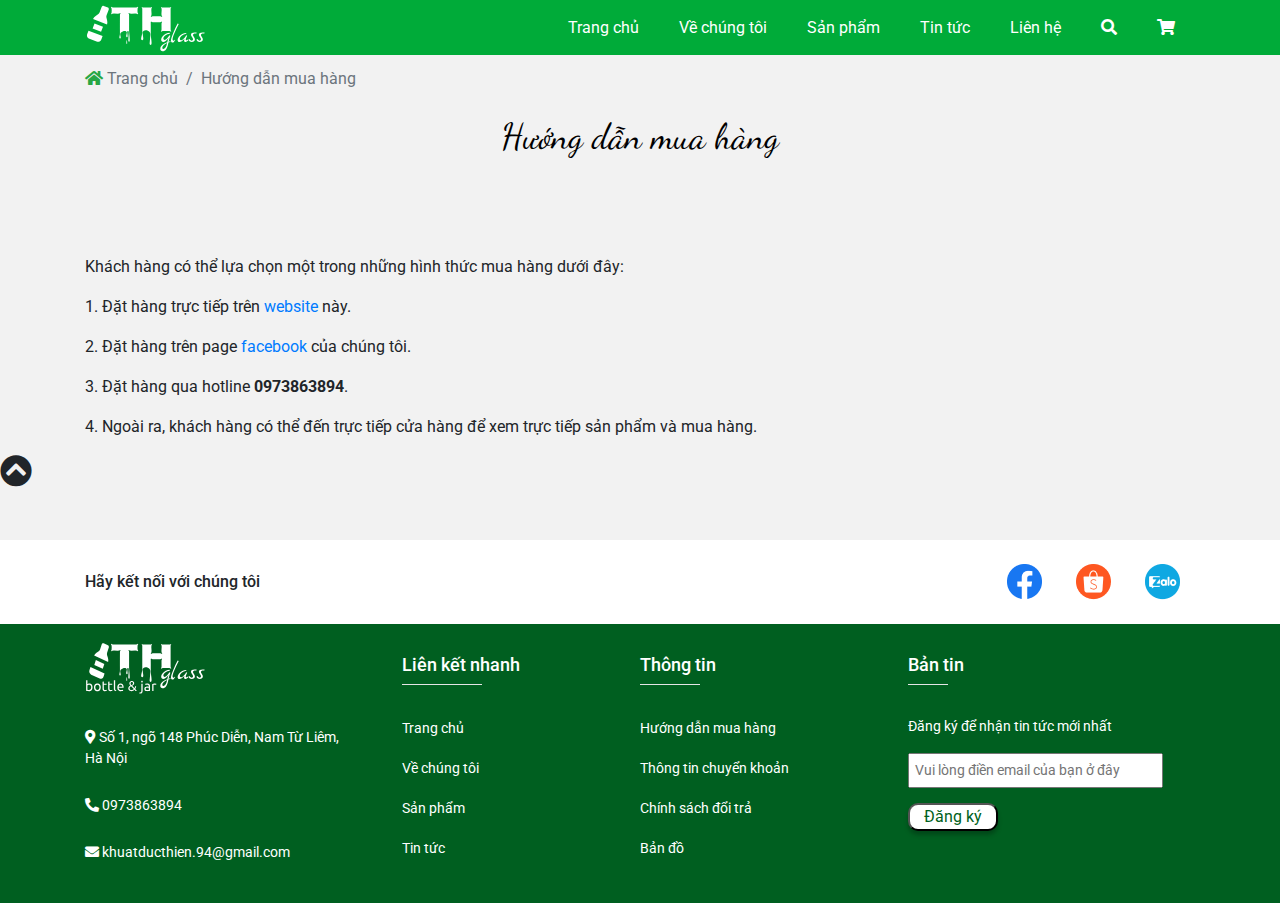
<file: shopping-guide.html>
<!doctype html>
<html lang="en">
<head>
  <!-- Required meta tags -->
  <title>Hướng dẫn mua hàng</title>
  <link rel="shorcut icon" type="image/png" href="images/favicon.png">
  <meta charset="utf-8">
  <meta name="viewport" content="width=device-width, initial-scale=1, shrink-to-fit=no">

  <!-- Bootstrap CSS -->
  <link rel="stylesheet" href="css/bootstrap.min.css">
  <!-- Slick CSS -->
  <link rel="stylesheet" href="css/slick.css"/>
  <link rel="stylesheet" href="css/slick-theme.css">
  <!-- Font Awesome -->
  <link rel="stylesheet" href="css/all.min.css">
  <!-- Global CSS -->
  <link rel="stylesheet" href="css/global.css">
  <!-- Responsive CSS -->
  <link rel="stylesheet" href="css/responsive.css">
  <!-- Header -->
  <link rel="stylesheet" href="css/header.css">
  <!-- Footer CSS -->
  <link rel="stylesheet" href="css/footer.css">
  <!-- Menu CSS -->
  <link rel="stylesheet" href="css/menu.css">
  <!-- News CSS -->
  <link rel="stylesheet" href="css/news.css">

  <!-- Fonts -->
  <link href="https://fonts.googleapis.com/css?family=Dancing+Script|Roboto:400,500&display=swap&subset=vietnamese" rel="stylesheet">
</head>
<body>
  <!-- Header -->
  <div id="menu"></div>

  <main>
    <div class="container">

      <!-- Breadcrums -->
      <nav aria-label="breadcrumb">
        <ol class="breadcrumb">
          <li class="breadcrumb-item"><a href="index.html"><i class="fas fa-home icon-fa text-success"></i> Trang chủ</a></li>
          <li class="breadcrumb-item active">Hướng dẫn mua hàng</li>
        </ol>
      </nav>
      
      <p class="page-heading">Hướng dẫn mua hàng</p>

      <p>Khách hàng có thể lựa chọn một trong những hình thức mua hàng dưới đây:</p>
      <p>1. Đặt hàng trực tiếp trên <a href="index.html">website</a> này.</p>
      <p>2. Đặt hàng trên page <a href="https://facebook.com/cunggcappchailo">facebook</a> của chúng tôi.</p>
      <p>3. Đặt hàng qua hotline <strong>0973863894</strong>.</p>
      <p>4. Ngoài ra, khách hàng có thể đến trực tiếp cửa hàng để xem trực tiếp sản phẩm và mua hàng.</p>

  </div>
</main>


<!-- Back to top -->
<div class="back-to-top" href="#" title="Quay lại đầu trang">
  <i class="fas fa-chevron-circle-up fa-2x"></i>
</div>
<!-- Footer -->
<div id="footer"></div>


<!-- Load Facebook SDK for JavaScript -->
<div id="fb-root"></div>
<script>
  window.fbAsyncInit = function() {
    FB.init({
      xfbml            : true,
      version          : 'v4.0'
    });
  };
  (function(d, s, id) {
    var js, fjs = d.getElementsByTagName(s)[0];
    if (d.getElementById(id)) return;
    js = d.createElement(s); js.id = id;
    js.src = 'https://connect.facebook.net/vi_VN/sdk/xfbml.customerchat.js';
    fjs.parentNode.insertBefore(js, fjs);
  }(document, 'script', 'facebook-jssdk'));</script>

  <!-- Your customer chat code -->
  <div class="fb-customerchat"
  attribution=setup_tool
  page_id="2071419156449295"
  logged_in_greeting="Xin chào,  hãy gửi tin nhắn cho chúng tôi."
  logged_out_greeting="Xin chào,  hãy gửi tin nhắn cho chúng tôi.">
</div>


<!-- jQuery -->
<script src="js/jquery-3.4.1.js"></script>
<!-- Popper.js -->
<script src="js/popper.min.js"></script>
<!-- Bootstrap JS -->
<script src="js/bootstrap.min.js"></script>
<script>
   $(document).ready(function() {

     //Gọi menu và footer
     $("#menu").load("menu.html");
     $("#footer").load("footer.html");


    // Back to top
    $(window).scroll(function(){ 
        if ($(this).scrollTop() > 100) { 
            $('.back-to-top').fadeIn(); 
        } else { 
            $('.back-to-top').fadeOut(); 
        } 
    }); 
    $('.back-to-top').click(function(){ 
        $("html, body").animate({ scrollTop: 0 }, 600); 
        return false; 
    });

});
</script>

</body>
</html>
</file>
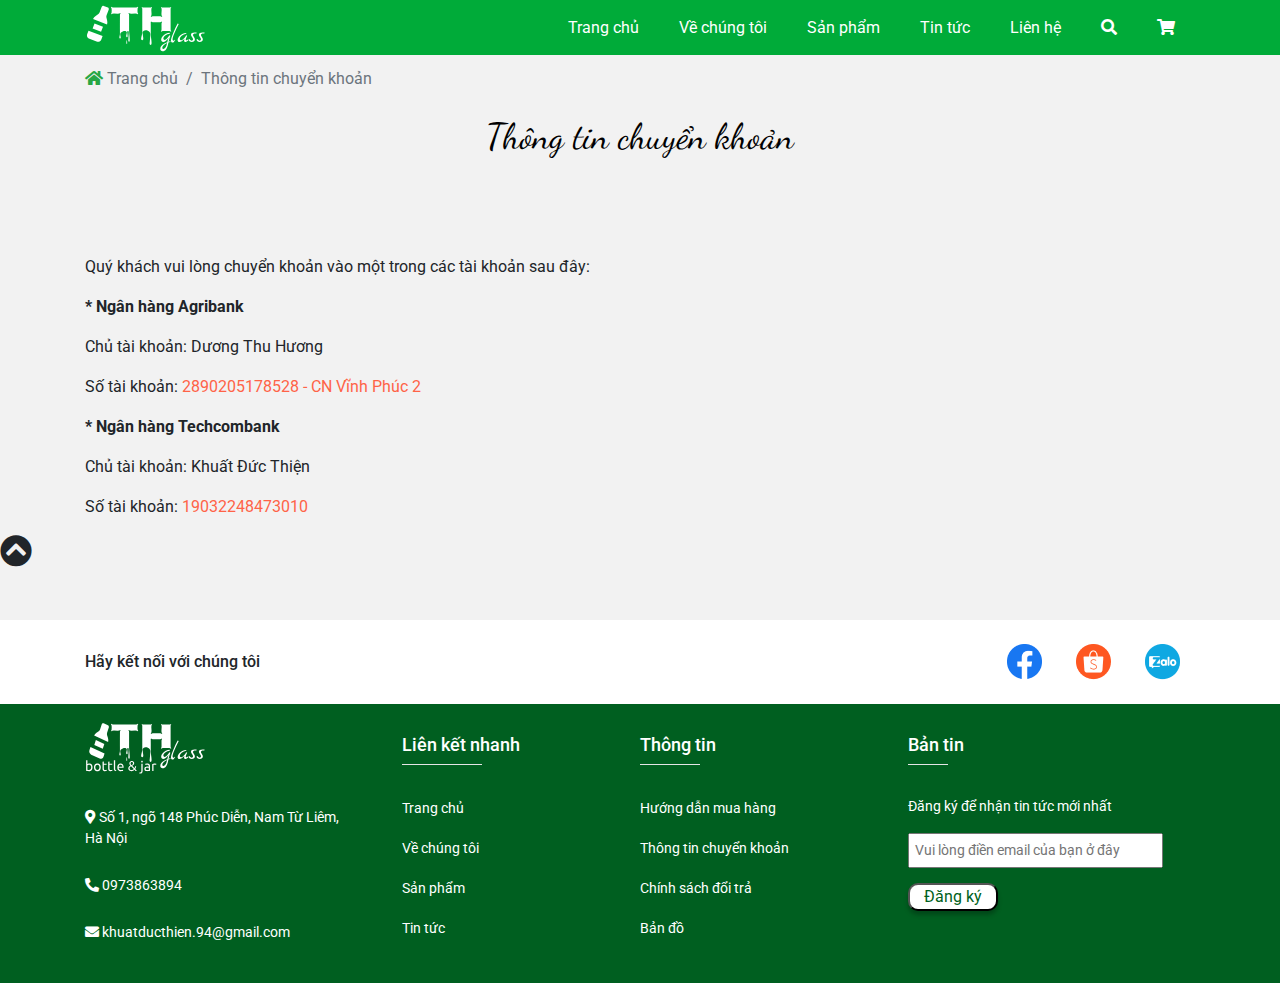
<file: transfer-info.html>
<!doctype html>
<html lang="en">
<head>
  <!-- Required meta tags -->
  <title>Thông tin chuyển khoản</title>
  <link rel="shorcut icon" type="image/png" href="images/favicon.png">
  <meta charset="utf-8">
  <meta name="viewport" content="width=device-width, initial-scale=1, shrink-to-fit=no">

  <!-- Bootstrap CSS -->
  <link rel="stylesheet" href="css/bootstrap.min.css">
  <!-- Slick CSS -->
  <link rel="stylesheet" href="css/slick.css"/>
  <link rel="stylesheet" href="css/slick-theme.css">
  <!-- Font Awesome -->
  <link rel="stylesheet" href="css/all.min.css">
  <!-- Global CSS -->
  <link rel="stylesheet" href="css/global.css">
  <!-- Responsive CSS -->
  <link rel="stylesheet" href="css/responsive.css">
  <!-- Header -->
  <link rel="stylesheet" href="css/header.css">
  <!-- Footer CSS -->
  <link rel="stylesheet" href="css/footer.css">
  <!-- Menu CSS -->
  <link rel="stylesheet" href="css/menu.css">
  <!-- News CSS -->
  <link rel="stylesheet" href="css/news.css">

  <!-- Fonts -->
  <link href="https://fonts.googleapis.com/css?family=Dancing+Script|Roboto:400,500&display=swap&subset=vietnamese" rel="stylesheet">
</head>
<body>
  <!-- Header -->
  <div id="menu"></div>

  <main>
    <div class="container">

      <!-- Breadcrums -->
      <nav aria-label="breadcrumb">
        <ol class="breadcrumb">
          <li class="breadcrumb-item"><a href="index.html"><i class="fas fa-home icon-fa text-success"></i> Trang chủ</a></li>
          <li class="breadcrumb-item active">Thông tin chuyển khoản</li>
        </ol>
      </nav>     
      
      <p class="page-heading">Thông tin chuyển khoản</p>

      <p class="transfer-info__text">Quý khách vui lòng chuyển khoản vào một trong các tài khoản sau đây:</p>
      <p class="transfer-info__bank"><strong>* Ngân hàng Agribank</strong></p>
      <p class="transfer-info__name">Chủ tài khoản: Dương Thu Hương</p>
      <p class="transfer-info__accNumber">Số tài khoản: <span style="color: tomato;">2890205178528 - CN Vĩnh Phúc 2</span></p>
      
      <p class="transfer-info__bank"><strong>* Ngân hàng Techcombank </strong></p>
      <p class="transfer-info__name">Chủ tài khoản: Khuất Đức Thiện</p>
      <p class="transfer-info__accNumber">Số tài khoản: <span style="color: tomato;">19032248473010</span></p>
      

    </div>



  </div>
</main>


<!-- Back to top -->
<div class="back-to-top" href="#" title="Quay lại đầu trang">
  <i class="fas fa-chevron-circle-up fa-2x"></i>
</div>
<!-- Footer -->
<div id="footer"></div>


<!-- Load Facebook SDK for JavaScript -->
<div id="fb-root"></div>
<script>
  window.fbAsyncInit = function() {
    FB.init({
      xfbml            : true,
      version          : 'v4.0'
    });
  };
  (function(d, s, id) {
    var js, fjs = d.getElementsByTagName(s)[0];
    if (d.getElementById(id)) return;
    js = d.createElement(s); js.id = id;
    js.src = 'https://connect.facebook.net/vi_VN/sdk/xfbml.customerchat.js';
    fjs.parentNode.insertBefore(js, fjs);
  }(document, 'script', 'facebook-jssdk'));</script>

  <!-- Your customer chat code -->
  <div class="fb-customerchat"
  attribution=setup_tool
  page_id="2071419156449295"
  logged_in_greeting="Xin chào,  hãy gửi tin nhắn cho chúng tôi."
  logged_out_greeting="Xin chào,  hãy gửi tin nhắn cho chúng tôi.">
</div>


<!-- jQuery -->
<script src="js/jquery-3.4.1.js"></script>
<!-- Popper.js -->
<script src="js/popper.min.js"></script>
<!-- Bootstrap JS -->
<script src="js/bootstrap.min.js"></script>
<!-- Slick JS -->
<script src="js/slick.min.js"></script>
<script>
  $(document).ready(function() {

     //Gọi menu và footer
     $("#menu").load("menu.html");
     $("#footer").load("footer.html");


    // Back to top
    $(window).scroll(function(){ 
        if ($(this).scrollTop() > 100) { 
            $('.back-to-top').fadeIn(); 
        } else { 
            $('.back-to-top').fadeOut(); 
        } 
    }); 
    $('.back-to-top').click(function(){ 
        $("html, body").animate({ scrollTop: 0 }, 600); 
        return false; 
    });

});
</script>

</body>
</html>
</file>
<file: css/global.css>
* {
	margin: 0;
	padding: 0;
	box-sizing: border-box;
}

body {
	font-family: 'Roboto';
}

.carousel {
	position: sticky;
}

/* Breadcrumb */
.breadcrumb {
	background-color: #fff;
	padding-left: 0;
}

.breadcrumb-item a {
	color: #6c757d;
}

.breadcrumb a:hover {
	text-decoration: none;
	color: blue;
}

/* Heading */
.heading, .page-heading {
	font-family: 'Dancing Script', cursive;
	font-style: normal;
	font-weight: normal;
	font-size: 36px;
	line-height: 36px;
	text-align: center;
}

/* Page Heading */
.page-heading {
	color: #000000;
	margin-bottom: 100px;
}

/* Nút xem chi tiết + Thêm vào giở hàng */
.wrap-card {
	position: relative;
	margin-bottom: 20px;
}

.wrap-card:hover .card {
	opacity: 0.2;
	box-shadow: 5px 5px 10px gray;
}

.wrap-card:hover .overlay1 {
	opacity: 1;
}

.overlay1 {
	position: absolute;
	top: 50%;
	left: 50%;
	transform: translate(-50%, -50%);
	opacity: 0;
	transition: 1s ease;
}

.overlay1 a:hover,
.overlay2 a:hover {
	text-decoration: none;
}

.btn-detail, .btn-addToCart,
.btn-detail2, .btn-addToCart2 {
	width: 150px;
	padding: 10px;
	color: #fff;
	text-align: center;
	cursor: pointer;
	border-radius: 10px;
}

.btn-detail, .btn-detail2 {
	border: 1px solid #00ab39;
	background-color: #00ab39;
	margin-bottom: 20px;
}

.btn-detail:hover, .btn-detail2:hover {
	background-color: transparent;
	color: #00ab39;
}

.btn-addToCart, .btn-addToCart2 {
	border: 1px solid tomato;
	background-color: tomato;
}

.btn-addToCart:hover, .btn-addToCart2:hover {
	background-color: transparent;
	color: tomato;
}

/* Dịch vụ */
.section-1 {
	margin-top: 70px;
	margin-bottom: 100px;
}

.service {
	border: 2px solid #f2f2f2;
}

.service-2 {
	border-right: none;
	border-left: none;
}

.service-icon {
	color: #00ab39;
	padding-top: 15px;
}


/* Về chúng tôi */
.about {
	max-width: 920px;
	margin-top: 60px;
}

.about__desc {
	font-size: 16px;
	text-align: center;
	padding: 20px 40px;
}

.about__btn {
	width: 175px;
	height: 50px;
	background-color: #fff;
	color: #00ab39;
	border: 2px solid #00ab39;
	border-radius: 10px;
	text-align: center;
	line-height: 50px;
	cursor: pointer;
}

.about__btn a {
	color: #00ab39;
}

.about__btn:hover {
	background-color: #00ab39;
	color: #fff;
}

.about__btn:hover a {
	text-decoration: none;
	color: #fff;
}


/* Sản phẩm nổi bật */
.hot-products {
	background-color: #f2f2f2;
	margin-top: 100px;
	padding-bottom: 60px;
}

.hot-products__heading {
	padding-top: 50px;
	padding-bottom: 50px;
}

.hot-products__content .card {
	border: none;
	margin-bottom: 40px;
	background-color: #f2f2f2;
	transition: all 0.4s;
	text-align: center;
}

.hot-products__content .card-title {
	font-weight: 500;
}

.hot-products__content .card-text {
	font-weight: 500;
	color: #00ab39;
	font-size: 18px;
}

.hot-products__img {
	overflow: hidden;
}

.hot-products__img img {
	transition: all 0.6s linear;
}

.hot-products__content .card-body {
	background-color: #fff;
}

.fa-star {
	color: #ffff00;
}

.hot-products__title {
	font-weight: 500;
	margin-top: 10px;
}

.hot-products hr {
	margin-bottom: 1.5em;
}

.hot-products__price {
	font-size: 20px;
	font-weight: 500;
	float: left;
}


.btn__all-products {
	width: 175px;
	height: 50px;
	line-height: 50px;
	border: 2px solid #00ab39;
	color: #00ab39;
	border-radius: 10px;
}

.btn__all-products a {
	color: #00ab39;
}

.btn__all-products:hover {
	background-color: #00ab39;
	color: #fff;
	cursor: pointer;
}

.btn__all-products:hover a {
	text-decoration: none;
	color: #fff;
}



/* Ảnh trang trí (Section 4) */
.section-4 {
	margin-top: 80px;
}

.section-4 .images {
	overflow: hidden;
	border-radius: 15px; 
}

.section-4 img {
	max-width: 100%;
	transition: all 0.5s linear;
}

.section-4 img:hover {
	transform: scale(1.1);
	opacity: 0.7;
}

/* Sản phẩm khuyễn mãi */
.section-5 {
	margin-top: 100px;
}

.section-5__left {
	padding-right: 0;
}

.promotional-products__heading {
	margin-bottom: 50px;
}

.promotional-products__img .card-img {
	border-top-right-radius: 0;
	border-bottom-right-radius: 0;
}

.promotional-products__content .card .no-gutters {
	transition: 1s;
}

.promotional-products__content .card:hover .no-gutters {
	opacity: 0.2;
}

.promotional-products__content .card:hover .overlay2 {
	opacity: 1;
}


/* Code mới */
.wrap-card2 {
	margin-bottom: 30px;
}

.wrap-card2 .card {
	position: relative;
}

.overlay2 {
	position: absolute;
	top: 50%;
	left: 50%;
	transform: translate(-50%, -50%);
	opacity: 0;
}

/*.btn-detail2,
.btn-addToCart2 {
	width: 150px;
	padding: 10px;
	text-align: center;
	color: #fff;
	border-radius: 10px;
	cursor: pointer;
}

.btn-detail2 {
	margin-right: 15px;
	border: 1px solid #00ab39;
	background-color: #00ab39;
	margin-bottom: 15px;
}

.btn-detail2:hover {
	background-color: transparent;
	color: #00ab39;
}

.btn-addToCart2 {
	border: 1px solid tomato;
	background-color: tomato
}

.btn-addToCart2:hover {
	background-color: transparent;
	color: tomato;
}*/

.promotional-products__title,
.promotional-products__new-price,
.promotional-products__old-price {
	margin-bottom: 15px;
}


.promotional-products__new-price {
	color: #00ab39;
	font-weight: 500;
	font-size: 18px;
}

.promotional-products__old-price {
	font-size: 14px;
	text-decoration: line-through;
	color: #c4c4c4; 
}




/* Tin tức */
.news {
	background-color: #f2f2f2;
	margin-top: 100px;
	padding-bottom: 30px;
}

.news__items {
	padding-left: 15px;
}

.news__heading {
	padding-top: 50px;
	padding-bottom: 20px;
}

.news__items .card {
	background-color: #f2f2f2;
	border: none;
	padding-left: 0;
	padding-right: 0;
	margin-right: 15px;
}

.news__items .card-body {
	background-color: #fff;
	padding: 15px;
}

.news__items .card-body a {
	color: #00ab39;
}

.news__items .card-body a:hover {
	color: tomato;
	text-decoration: none;
}

.news__items .title-link:hover h6 {
	color: #00ab39;
}

.news__items .card-text {
	font-size: 14px;
}

.slick-dots {
	padding-right: 20px;
}

.slick-dots li button {
	width: 10px;
	height: 10px;
	background-color: #c4c4c4;
	border-radius: 50%;
}

.slick-dots li button:hover {
	background-color: #737373;
}

.slick-dots li.slick-active button
{
    opacity: 1;
    background-color: tomato;
}

.slick-dots li button:before {
	content: '';
}

.news__btn {
	width: 175px;
	height: 50px;
	line-height: 50px;
	border: 2px solid #00ab39;
	border-radius: 10px;
	margin-top: 85px;
	margin-bottom: 50px;
}

.news__btn a {
	color: #00ab39;
}

.news__btn:hover {
	background-color: #00ab39;
	color: #fff;
	cursor: pointer;
}

.news__btn:hover a {
	text-decoration: none;
	color: #fff;
}

/* News items 2 */
.news__items-2 {
	display: none;
}
.news__items-2 .card {
	background-color: #f2f2f2;
}

.news__items-2 .card-body {
	background-color: #fff;
}

.news__items-2 .card-text {
	font-size: 14px;
}

.news__items-2 .title-link {
	color: #000;
}

.news__items-2 .title-link:hover {
	color: #00ab39;
	text-decoration: none;
}

.news__items-2 .icon-share,
.news__items-2 .read-more {
	color: #00ab39;
}

.news__items-2 .icon-share:hover,
.news__items-2 .read-more:hover {
	color: tomato;
	text-decoration: none;
}

.news__items-2 .read-more

/* Back to top */
.back-to-top {
	color: tomato;
	position: fixed;
	right: 40px;
	bottom: 90px;
	cursor: pointer;
	display: none;
}
</file>
<file: css/responsive.css>
@media (min-width: 1200px) {
	.container {
		max-width: 1140px;
	}
	/* Sản phẩm khuyến mãi/Ảnh trang trí */
	.section-5__right img {
		height: 587px;
	}

	/*=====product.html======*/
	/* Sản phẩm khuyến mãi */
	#promotional-products .card-title, 
	#promotional-products .card-body p {
		margin-bottom: 7px;
	}
}

@media (min-width: 1025px) and (max-width: 1199px) {
	/* Sản phẩm khuyến mãi */
	.promotional-products__content .card-body {
		padding: 15px 0 0 15px;
	}
	.promotional-products__title {
		margin-bottom: 6px;
	}
	.promotional-products__new-price,
	.promotional-products__old-price {
		margin-bottom: 5px;
	}
	.promotional-products__btn .btn__buy-now {
		margin-right: 5px;
		padding: 6px 10px;
	}
	.section-5__right img {
		height: 510px;
	}

	/*======product.html======*/
	/* Sản phẩm khuyến mãi */
	#promotional-products .card-body {
		text-align: center;
	}

}

@media (max-width: 1024px) {
	/* Sản phẩm khuyến mãi - Index.html */
	.section-5__right {
		padding-left: 0;
	}

	.promotional-products__content .card-body {
		padding: 15px 0 0 15px;
	}

	.promotional-products__title {
		margin-bottom: 5px;
	}
	.promotional-products__new-price,
	.promotional-products__old-price {
		margin-bottom: 5px;
	}
	.promotional-products__btn .btn__buy-now {
		margin-right: 7px;
		padding: 6px 10px;
	}
	.section-5__right img {
		height: 510px;
	}
	
	/*=========Product.html==========*/
	#promotional-products .card-title, 
	#promotional-products .card-body p {
		text-align: left;
		margin-bottom: 8px;
	}
	#promotional-products .card-title,
	#promotional-products .new-price {
		font-size: 16px;
		line-height: 16px;
	}
	#promotional-products .new-price {
		display: inline-block;
		float: left;
	}
	#promotional-products .old-price {
		font-size: 12px;
		float: right;
		display: inline-block;
		line-height: 16px;
	}
	#promotional-products .card-body {
		padding-bottom: 7px;
	}
	.btn-buy-now {
		padding: 0 4px;
		display: inline-block;
	}
}

@media (max-width: 991px) {
	.container {
		max-width: 960px;
	}
	
	/* Menu */
	.menu-toggle {
		display: block;
	}

	.menu nav {
		position: absolute;
		width: 200px;
		height: calc(100vh - 55px);
		background-color: #004d1a;
		top: 55px;
		left: -100% ;
		transition: 0.8s;
		z-index: 888;
	}

	.menu nav ul {
		display: block;
		text-align: left;
	}

	.menu nav ul li a {
		border-bottom: 1px solid #fff;
	}

	.search-box {
		padding-left: 150px;
		padding-right: 150px;
	}

	/* Sản phẩm nổi bật */
	.hot-products__price {
		margin-bottom: 15px;
	}

	/* Sản phẩm khuyến mãi */
	.promotional-products__btn {
		padding-bottom: 9px;
	}

	.btn-detail2 {
		margin-bottom: 10px;
	}

	/* ======= product.html ======= */
	#promotional-products .card-body {
		padding-bottom: 15px;
	}
	#promotional-products .card-title,
	#promotional-products .card-body p {
		text-align: center;
		margin-bottom: 8px;
	}
	#promotional-products .card-title,
	#promotional-products .new-price {
		font-size: 16px;
		line-height: 16px;
	}
	#promotional-products .new-price {
		display: block;
		float: none;
	}
	#promotional-products .old-price {
		font-size: 12px;
		float: none;
		display: block;
		line-height: 14px;

	}
	#promotional-products__btn {
		text-align: center;
	}


	/* ========== Footer ========== */
	.footer-info {
		padding-left: 35px;
	}

	/*============product-details.html===============*/
	.product-details__text {
		margin-bottom: 10px;
	}
}


@media (max-width: 800px) {
	.heading {
		font-size: 30px;
	}

	/* Menu */
	.navbar {
		padding-left: 0;
		padding-right: 0;
	}
	.menu {
		padding: 0;
	}

	.menu-toggle {
		right: 15px;
	}

	.search-box {
		padding-left: 50px;
		padding-right: 50px;
	}
	/* Giỏ hàng */
	.cart {
		width: 100%;
		padding: 5px;
	}
	.cart-items {
		height: 500px;
	}

	/* Dịch vụ */
	.section-1 {
		margin-top: 40px;
		margin-bottom: 40px;
	}
	.service-title {
		font-size: 16px;
	}
	.service-text {
		font-size: 14px;
	}

	/* Sản phẩm nổi bật */
	.hot-products__price,
	.hot-products__btn {
		float: none;
	}

	.hot-products__content .card {
		margin-bottom: 20px;
	}

	.hot-products__content .card-0,
	.hot-products__content .card-3 {
		padding-left: 0;
		padding-right: 10px;
	}

	.hot-products__content .card-2,
	.hot-products__content .card-5 {
		padding-right: 0;
		padding-left: 10px;
	}

	.hot-products__content .card-1,
	.hot-products__content .card-4 {
		padding: 0 5px;
	}

	.btn__all-products {
		margin-top: 20px;
	}


	/* Sản phẩm khuyến mãi */
	.promotional-products__heading {
		margin-bottom: 30px;
	}

	.promotional-products__content .card-body {
		padding-left: 10px;
	}

	.promotional-products__title {
		margin-bottom: 0px;
		font-size: 14px;
	}

	.promotional-products__new-price {
		font-size: 16px;
		margin-bottom: 4px;
	}
	.promotional-products__old-price {
		font-size: 12px;
		margin-bottom: 4px;
	}
	.promotional-products__btn {
		padding-top: 0;
		padding-bottom: 3px;
	}
	.promotional-products__btn .btn__buy-now {
		margin-right: 0;
		padding: 5px 5px;
		font-size: 14px;
		line-height: 14px;
	}
	.section-5__right img {
		height: 421px;
	}

	/* Footer */
	.footer-links {
		padding-right: 0;
	}
	.footer-logo {
		font-size: 32px;
	}

	/*==========About.html=========*/
	.about__section-1 {
		margin-bottom: 40px;
	}

	/*======product.html=======*/
	.products {
		padding-left: 0;
	}

	.sub-heading {
		font-size: 16px;
		padding: 0 5px;
	}
}

@media (width: 768px) {
	/* Sản phẩm khuyến mãi */
	.promotional-products__heading {
		margin-bottom: 25px;
	}
	.promotional-products__title {
		margin-bottom: 3px;
		font-size: 14px;
	}
	.promotional-products__new-price {
		margin-bottom: 3px;
		font-size: 16px;
	}

	.wrap-card2 {
		margin-bottom: 20px;
	}

	.wrap-card2-0,
	.wrap-card2-2,
	.wrap-card2-4 {
		padding-right: 5px;
	}

	.wrap-card2-1,
	.wrap-card2-3,
	.wrap-card2-5 {
		padding-left: 5px;
	}

	.section-5__right img {
		height: 397px;
	}

	/* Sản phẩm nổi bật */
	.hot-products {
		margin-top: 60px;
	}

	/* =====news.html===== */
	.sub-news {
		padding-left: 0;
	}
}

@media (max-width: 767px) {
	.page-heading {
		margin-bottom: 50px;
	}
	/* Menu */
	.navbar {
		padding-left: 15px;
		padding-right: 15px;
	}

	/* Giỏ hàng */
	.cart {
		padding-left: 15px;
	}

	/* Sản phẩm nổi bật */
	.hot-products__price {
		padding-top: 10px;
	}
	.hot-products__content  .card {
		padding: 0;
		margin-bottom: 0px;
	}
	.hot-products__btn {
		padding-top: 10px;
	}
	.btn__buy-now {
		padding: 8px 15px;
		margin-right: 25px;
	}
	.btn__all-products {
		padding-top: 0;
		float: none; 
	}

	.hot-products {
		padding-left: 0;
		padding-right: 0;
	}

	.wrap-card-0,
	.wrap-card-2,
	.wrap-card-4 {
		padding-right: 7.5px;
	}

	.wrap-card-1,
	.wrap-card-3,
	.wrap-card-5 {
		padding-left: 7.5px;
	}

	/* Sản phẩm khuyến mãi */
	.promotional-products__content .card {
		position: relative;
		padding-bottom: 20px;		
	}

	/*.promotional-products__content .card-1,
	.promotional-products__content .card-3,
	.promotional-products__content .card-5 {
		border-left: 1px solid #c4c4c4;
		}*/

		.wrap-card2 {
			margin-bottom: 20px;
		}

		.wrap-card2-0,
		.wrap-card2-2,
		.wrap-card2-4 {
			padding-right: 7.5px;
		}

		.wrap-card2-1,
		.wrap-card2-3,
		.wrap-card2-5 {
			padding-left: 7.5px;
		}

		.promotional-products__content .card-body {
			padding-left: 20px;
			padding-top: 15px;
			text-align: left;
		}
		.promotional-products__title {
			margin-bottom: 16px;
			text-align: center;
		}
		.promotional-products__new-price {
			position: absolute;
			left: 35%;
			margin-bottom: 16px;
			text-align: center;
		}
		.promotional-products__old-price {
			margin-left: 25%;
			margin-bottom: 16px;
			text-align: center;
			line-height: 25px;
		}	

		.promotional-products__btn {
			text-align: center;
		}
		.promotional-products__btn .btn__buy-now {
			margin-right: 20px;
			padding: 8px 15px;
		}
		.section-5__right {
			display: none;
		}
		/* Ảnh trang trí */
		.image-1 {
			display: none;
		}

		.image-2 img {
			width: 100%;
		}

		/* Tin tức */
		.news__items, .news__btn-1 {
			display: none;
		}

		.news__items-2 {
			display: block;
		}

		.news__items-2 .card {
			padding: 0;
		}


		/* Footer */
		.footer-info {
			padding-left: 0;
		}
		.form__email {
			width: 60%;
		}

		/*==========About.html=========*/
		.about__section-2--img {
			order: 2;
		}

		/* =====Contact.html */
		.input-box .form__text {
			top: -20px;
		}

		/*=====product-details.html=======*/
		.product-details__name {
			margin-top: 15px;
		}

		.product-details__service {
			margin-top: 40px;
		}

		.product-details__service1,
		.product-details__service2 {
			border-right: none;
		}

		/*======news.html======*/
		.news-category {
			display: none;
		}

		.news-category1 {
			display: block;
		}

		.category {
			margin-top: 10px;
		}

		.hot-news__text {
			margin-top: 10px;
			margin-bottom: 20px;
		}

		/*======Checkout.html======*/
		.checkout {
			padding: 0 30px;
		}
		.input-box label {
			top: -10px;
		}

		/*======product2.html======*/
		.page-heading {
			margin-top: 30px;
		}
		.filter-box {
			width: 50%;
			height: 100%;
			position: fixed;
			top: 0;
			right: 0;
			z-index: 888;
			background-color: lightblue;
			display: none;
			height: 600px;
			overflow: auto;
		}

		.open-filter {
			padding: 5px 10px;
			font-size: 12px;
			border: 1px solid #c4c4c4;
			margin-top: 10px;
			display: inline-block;
			float: right;
			transform: translateY(-10px);
		}

		.filter-list, .filter-item button {
			background-color: lightblue;
		}	

		#sorts {
			text-align: left;
		}

		/* Sản phẩm khuyến mãi */
		.promotional-products-list > p {
			font-size: 36px;
			font-family: Dancing Script;
			background-color: transparent;
			color: #000;
			margin-bottom: 40px;
		}
		.promotional-products-item .card-body {
			padding-top: 30px;
			padding-left: 30px;
		}

	}

	@media (max-width: 600px) {
		/* Search Box */
		.search-box {
			padding-left: 20px;
			padding-right: 20px;
		}

		/* Dịch vụ */
		.section-1 {
			transform: translateY(330px);
			margin-bottom: 30px;
		}

		/* Về chúng tôi */
		.section-2 {
			transform: translateY(-220px);
		}
		.about__desc {
			padding-left: 0;
			padding-right: 0;
		}

		/* Sản phẩm nổi bật */
		.hot-products__heading {
			padding: 30px 0 30px;
		}
		.hot-products__price {
			float: left;
		}
		.hot-products__btn {
			float: right;
		}

		/* Sản phẩm khuyến mãi */
		.promotional-products__new-price {
			left: 32%;
		}
		.promotional-products__old-price {
			margin-left: 30%;
		}

		/*===== product2.html =====*/
		.open-sort {
			display: inline-block;
		}
		.sort-list {
			border: 1px solid #c4c4c4;
			width: 35%;
			background-color: #DAF9D9;
			display: none;
			position: absolute;
			top: 29px;
			z-index: 999;
		}
		.sort-list span {
			display: none;
		}
		.sort-item {
			display: block;
			padding: 5px 10px 5px;
			font-size: 16px;
			border-bottom: 1px solid #c4c4c4;
		}
		.sort-item:last-child {
			border-bottom: none;
		}
		.sort-item button {
			border: none;
			background-color:#DAF9D9;
			color: #000;
		}
		/* Sản phẩm khuyến mãi */
		.promotional-products-item .card-body {
			padding-top: 15px;
			padding-left: 30px;
		}

	}

	@media (min-width: 576px) {}

	@media (max-width: 575px) {
		/* Dịch vụ */
		.service-2 {
			border-top: none;
			border-bottom: none;
			border-left: 2px solid #f2f2f2;
			border-right: 2px solid #f2f2f2; 
		}

		/* Sản phẩm khuyến mãi */
		.wrap-card2-0,
		.wrap-card2-2,
		.wrap-card2-4 {
			padding-right: 15px;
		}

		.wrap-card2-1,
		.wrap-card2-3,
		.wrap-card2-5 {
			padding-left: 15px;
		}

		.promotional-products__new-price {
			left: 41%;
		}

		.promotional-products__old-price {
			margin-left: 15%;
		}

		/* Sản phẩm nổi bật */
		.wrap-card-0,
		.wrap-card-2,
		.wrap-card-4 {
			padding-right: 15px;
		}

		.wrap-card-1,
		.wrap-card-3,
		.wrap-card-5 {
			padding-left: 15px;
		}


		/*=========Product.html2=========*/


		/*======product-details.html*/
		.product-details__service1,
		.product-details__service2 {
			border-right: 1px solid #c4c4c4;
		}
	}

	@media (min-width: 480px) {}


	@media (min-width: 320px) and (max-width: 479px) {
		/* Giỏ hàng */
		.btn-pay, .btn-continue-shopping {
			display: inline-block;
		}

		/* Dịch vụ */
		.section-1 {
			margin-top: 40px;
			transform: translateY(380px);
		}

		/* Về chúng tôi */
		.section-2 {
			transform: translateY(-440px);
		}

		/* Sản phẩm khuyến mãi */
		.promotional-products__new-price {
			left: 27%;
		}
		.promotional-products__old-price {
			margin-left: 35%;
		}

		/*======Checkout.html======*/
		.checkout {
			padding: 0 15px;
		}
	}

	@media (max-width: 319px) {
		/* Giỏ hàng */
		.btn-pay, .btn-continue-shopping {
			display: inline-block;
		}

		/* Dịch vụ */
		.section-1 {
			transform: translateY(462px);
		}

		/* Về chúng tôi */
		.section-2 {
			transform: translateY(-430px);
		}
		.about__desc {
			padding-top: 0;
		}

		/* Sản phẩm nổi bật */
		.hot-products__heading {
			padding: 20px 0 20px;
		}
		.btn__buy-now {
			margin-right: 10px;
		}
		.hot-products .card-body {
			padding-left: 10px;
			padding-right: 10px;
		}

		/* Ảnh trang trí */
		.section-4 {
			margin-top: 40px;
		}

		/* Sản phẩm khuyến mãi */
		.promotional-products__new-price {
			left: 30%;
		}
		.promotional-products__old-price {
			margin-left: 35% ;
		}

		/* Tin tức */
		.news {
			margin-top: 50px;
		}
		.news__btn-2 {
			margin-top: 30px;
		}
	}
</file>
<file: css/header.css>
.header {
	background-image: url("../images/banner.png");
	min-height: 600px;
	background-repeat: no-repeat;
	background-size: cover;
}
</file>
<file: css/footer.css>
.page-footer {
	margin-top: 50px;
}

.footer {
	color: white;
	background-color: #005F20;
	padding-top: 15px;
}

.footer__social {
	background-color: #f2f2f2;
}

.footer-icon {
	margin: 0 15px;
	cursor: pointer;
}

.footer-logo {
	font-family: 'Dancing Script';
	font-size: 36px;
}

.footer-info {
	padding-left: 0;
	padding-right: 0;
}

.footer-link, .footer-text {
	font-size: 14px;
}

.footer-text {
	padding-top: 10px;
}

.list-title {
	font-size: 18px;
	padding-top: 15px;
}

.form__email {
	width: 100%;
	height: 35px;
	font-size: 14px;
}

.form__submit {
	background-color: #fff;
	color: #005F20;
	border-radius: 10px;
	margin-top: 15px;
	box-shadow: 0px 4px 4px rgba(0, 0, 0, 0.25);
	width: 90px;
}

::placeholder {
	font-size: 14px;
	padding: 5px;
}
</file>
<file: css/menu.css>
.menu-wrap {
	background-color: #00ab39;
	position: relative;
}

.menu {
	background: #00ab39;
	width: 100%;
	height: 55px;
}

.menu .logo {
	line-height: 55px;
	float: left;
}

.menu nav.active {
	left: 0;
}

.menu nav {
	float: right;
}

.menu nav ul {
	display: flex;
}

.menu nav ul li {
	list-style: none;
	position: relative;
}


.menu nav ul li a {
	height: 55px;
	line-height: 55px;
	padding: 0 20px;
	text-decoration: none;
	color: #fff;
	display: block;
}
/*new code*/
.menu nav ul li a:before {
	content: attr(title);
	position: absolute;
	top: 0;
	left: 0;
	background-color: tomato;
	color: #fff;
	padding: 0 20px;
	transform-style: preserve-3d;
	transition: 0.5s;
	transform: rotateX(90deg) translateY(50px);
	transform-origin: bottom;
}

.menu nav ul li a:hover:before {
	transform: rotateX(0deg) translateY(0px);

}

.menu nav ul li a:after {
	content: attr(title);
	position: absolute;
	top: 0;
	left: 0;
	background-color: #00ab39;
	color: #fff;
	padding: 0 20px;
	transform-style: preserve-3d;
	transition: 0.5s;
	transform: rotateX(0deg) translateY(0px);
	transform-origin: bottom;
}

.menu nav ul li a:hover:after {
	transform: rotateX(90deg) translateY(50px);
}


/* Hover vào icon Tìm kiếm */
#icon-search:before {
	content: '\f002';
	font-family: 'Font Awesome 5 Free';
	font-weight: 900;
	position: absolute;
	top: 0;
	left: 0;
	height: 55px;
	line-height: 55px;
	color: #fff;
	background-color: tomato;
	padding: 0 20px;
	transform-style: preserve-3d;
	transition: 0.5s;
	transform: rotateX(90deg) translateY(50px);
	transform-origin: bottom;
}

#icon-search:hover:before {
	transform: rotateX(0deg) translateY(0px);
}

#icon-search:after {
	font-family: 'Font Awesome 5 Free';
	font-weight: 900;
	content: '\f002';
	position: absolute;
	top: 0;
	left: 0;
	background-color: #00ab39;
	color: #fff;
	padding: 0 20px;
	transform-style: preserve-3d;
	transition: 0.5s;
	transform: rotateX(0deg) translateY(0px);
	transform-origin: bottom;
}

#icon-search:hover:after {
	transform: rotateX(90deg) translateY(50px);
}


/* Hover icon giỏ hàng */
#icon-shopping-cart:before {
	content: '\f07a';
	font-family: 'Font Awesome 5 Free';
	font-weight: 900;
	position: absolute;
	top: 0;
	left: 0;
	height: 55px;
	line-height: 55px;
	color: #fff;
	background-color: tomato;
	padding: 0 20px;
	transform-style: preserve-3d;
	transition: 0.5s;
	transform: rotateX(90deg) translateY(50px);
	transform-origin: bottom;
}

#icon-shopping-cart:hover:before {
	transform: rotateX(0deg) translateY(0px);
}

#icon-shopping-cart:after {
	font-family: 'Font Awesome 5 Free';
	font-weight: 900;
	content: '\f07a';
	position: absolute;
	top: 0;
	left: 0;
	background-color: #00ab39;
	color: #fff;
	padding: 0 20px;
	transform-style: preserve-3d;
	transition: 0.5s;
	transform: rotateX(0deg) translateY(0px);
	transform-origin: bottom;
}

#icon-shopping-cart:hover:after {
	transform: rotateX(90deg) translateY(50px);
}





/*new code*/


.menu-toggle {
	color: #fff;
	line-height: 55px;
	font-size: 24px;
	cursor: pointer;
	display: none; 
	position: absolute;
	top: 0;
	right: 30px;
}


/* Ô tìm kiếm */
.search-box {
	position: fixed;
	top: 0;
	z-index: 999;
	width: 100%;
	height: 100%;
	background-color: #000000e9;
	padding: 50px 250px;
	display: none;
}

.close-search-box {
	color: #fff;
	cursor: pointer;
	position: fixed;
	top: 10px;
	right: 20px;

}

.search-box form {
	padding: 0 5%;
}

#results {
	max-height: 60%;
	background-color: #fff;
	overflow: auto;
	margin: 0 5%;
}

#results .link, #results .price {
	color: #000;
	font-size: 20px;
}


/* Giỏ hàng */
.cart-overlay {
	position: fixed;
	top: 0;
	right: 0;
	width: 100%;
	height: 100%;
	background-color: #FF7A00b9;
	z-index: 888;
	display: none;
}

.cart {
	position: fixed;
	top: 0;
	right: 0;
	width: 70%;
	height: 100%;
	z-index: 777;
	padding: 20px;
	background-color: #ffcc80;
}

.close-cart {
	cursor: pointer;
}

.cart-heading {
	font-family: 'Dancing Script';
	font-size: 30px;
	text-align: center;
	margin-bottom: 50px; 
}

.cart-items {
	height: 300px;
	overflow: auto;
}

.cart-title {
	padding: 0 15px;
}

.cart-title-item {
	font-weight: 500;
	border-bottom: 1px solid #f2f2f2;
	padding-bottom: 10px;
}

.cart-row {
	margin-bottom: 5px;
	margin-top: 5px;
	border-bottom: 1px solid #f2f2f2;
	padding-bottom: 15px;
	padding-top: 15px;
}

.cart-item__img {
	width: 35%;
	height: auto;
}

.cart-remove {
	padding: 0 10px;
	border-radius: 10px;
}

.cart-total {
	text-align: right;
	padding-right: 10%;
}

.cart-btn {
	text-align: center;
	margin-top: 50px;
}

.btn-continue-shopping, .btn-pay {
	width: 130px;
	padding: 8px 15px;
	border-radius: 10px;
}

.btn-continue-shopping {
	border: 1px solid #333;
	color: #333333;
	margin-right: 10px;
}

.btn-continue-shopping:hover {
	background-color: #333;
	color: #fff;
	text-decoration: none;
}

.btn-pay {
	border: 1px solid #007bff;
	background-color: #007bff;
	color: #fff;
	margin-left: 10px;
}

.btn-pay:hover {
	background-color: #003166;
	text-decoration: none;
	color: #fff;
	border-color: #fff;
}

.cart-quantity__input {
	padding-left: 3px;
}

.cart-empty {
	font-style: italic;
	margin-top: 15px;
}
</file>
<file: css/about.css>
/*.breadcrumb {
	background-color: #fff;
}*/

/*.about-heading {
	font-family: 'Dancing Script', cursive;
	font-style: normal;
	font-weight: normal;
	font-size: 48px;
	line-height: 58px;
	color: #000000;
	margin-bottom: 100px;
}*/

.about__section-1 {
	margin-bottom: 80px;
}

.title {
	font-family: Roboto;
	font-style: normal;
	font-weight: 500;
	font-size: 20px;
	line-height: 28px;
	color: #000000;
	margin-bottom: 20px;
}

.text {
	font-family: Roboto;
	font-style: normal;
	font-weight: normal;
	font-size: 16px;
	line-height: 23px;
	color: #000000;
	text-align: left;
}

.img {
	width: 100%;
}
</file>
<file: css/checkout.css>
.info {
  margin-bottom: 40px;
}

.input-box {
  position: relative;
}

.input-box input, .input-box textarea {
  border: none;
  outline: none;
  border-bottom: 1px solid #c4c4c4;
  width: 100%;
  margin-bottom: 15px;
  padding: 10px 0 5px;
   background-color: #fff;
}


.input-box label {
 margin-bottom: 0;
 font-size: 14px;
}

.note {
  margin-top: 30px;
}

input[type="submit"] {
  padding: 5px 15px;
  background-color: #00ab39;
  color: #fff;
  border-radius: 10px;
  outline: none;
  margin: 0 auto;
}

.info, .payments {
  font-weight: 500;
}

input[type="radio"] {
  margin-right: 10px;
}

.transfer-info {
  margin-top: 20px;
  display: none;
}

.transfer-info__title {
  font-weight: 500;
  text-transform: uppercase;
}

.transfer-info__bank {
  font-weight: 500;
}

.accNumber {
  font-weight: 500;
  font-size: 18px;
  color: tomato;
}
</file>
<file: css/contact.css>
form {
	margin-top: 40px;
}

.input-box {
	position: relative;
}

.input-box input, .input-box textarea {
	border: none;
	outline: none;
	border-bottom: 1px solid #c4c4c4;
	width: 100%;
	margin-bottom: 30px;
	padding: 5px 0 5px;
	background-color: #fff;
	font-size: 16px;
}

.input-box label {
	position: absolute;
	top: -25px;
	left: 0;
	padding: 5px 0;
	font-size: 14px;
	color: #777373;
}

#form-submit {
	width: 80px;
	height: 35px;
	background-color: #00ab39;
	color: #fff;
}

.icon-fa {
	color: #00ab39;
	margin-bottom: 10px;
}

.gg-map {
	margin-bottom: 0;
}
</file>
<file: css/news.css>
body {
	background-color: #f2f2f2;
}

.breadcrumb {
	background-color: #f2f2f2;
}

.news-category1 {
	display: none;
}

.sub-news {
	margin-top: 50px;
}

.main-news .card {
	padding: 10px;
	margin-bottom: 20px;
	border: 0;
}

.main-news .card-body {
	padding: 0 15px;
}

.main-news .card-5 {
	margin-bottom: 50px;
}

.main-news .category {
	margin-bottom: 5px;
}

.news-category, .news-category1 {
	background-color: #fff;
}

.news-category p,
.news-category1 p,
.hot-news p {
	text-align: center;
	padding-top: 10px;
	font-weight: 500;
	font-size: 18px;
}

.hot-news p {
	padding-top: 0;
}

.news-category ul,
.news-category1 ul {
	list-style: none;
}

.news-category li,
.news-category1 li {
	padding: 10px 15px;
	border-bottom: 1px solid rgba(0,0,0,.125);
}

.news-category li:last-child,
.news-category1 li:last-child {
	border-bottom: none;
}

.news-category li:hover,
.news-category1 li:hover {
	background-color: #00ab39;
}

.news-category li:hover a,
.news-category1 li:hover a {
	color: #fff;
	text-decoration: none;
}

.news-category a,
.news-category1 a {
	color: #000;
}


.hot-news {
	background-color: #fff;
	padding: 10px 15px 10px;
}

.hot-news__text {
	margin-bottom: 25px;
}

.hot-news__text:last-child {
	margin-bottom: 0;
}

.hot-news__text a {
	color: #000;
}

.hot-news__text a:hover {
	color: #00ab39;
	text-decoration: none;
}

.footer__social {
	background-color: #fff;
}
</file>
<file: css/product.css>
body, .breadcrumb {
	background-color: #f2f2f2;
}

.breadcrumb {
	padding-left: 0;
}

.breadcrumb-item a {
	color: #6c757d;
}

.breadcrumb-item a:hover {
	text-decoration: none;
	color: #00ab39;
}

/* ======= Danh mục phụ (Lọc, Sp khuyến mãi) ======= */
.filter-list {
	list-style: none;
	background-color: #fff;
	padding-left: 0;
	margin-bottom: 30px;
}

.filter-list p {
	text-align: center;
	padding: 10px 0;
	background-color:  #8cb3d9;
	color: #fff;
	text-transform: uppercase;
	margin-bottom: 0;
}


.filter-list li {
	padding: 10px 5px 10px 25px;
	border-bottom: 1px solid #c3c3c3;
	position: relative;
	cursor: pointer;
}

.list-style {
	width: 5px;
	height: 5px;
	background-color: #00ab39;
	position: absolute;
	top: 20px;
	left: 10px;
	transition: 0.6s ease;
}

.filter-list li:hover {
	color: #00ab39;
	font-weight: 500;
}

.filter-list li:hover .list-style {
	height: 25px;
	top: 10px;
}

/* Sản phẩm khuyến mãi */
.promotional-products > p {
	text-transform: uppercase;
	padding: 10px 0;
	margin-bottom: 0;
	background-color: tomato;
	text-align: center;
	color: #fff;
}
.promotional-products .product-name {
	font-size: 14px;
}

.promotional-products .new-price {
	font-weight: 500;
	color: #00ab39;
	display: inline-block;
	float: left;
}

.promotional-products .old-price {
	font-size: 12px;
	text-decoration: line-through;
	color: #c4c4c4;
	display: inline-block;
}

.promotional-products .text {
	margin-bottom: 4px;
	text-align: left;
}

.promotional-products__content1 {
	padding: 0 15px;
}

.promotional-products__content1 .card {
	padding: 0;
	position: relative;
}

.promotional-products__content1 .card .no-gutters {
	transition: 0.8s;
}

.promotional-products__content1 .card:hover .no-gutters {
	opacity: 0.2;
}

.promotional-products__content1 .card:hover .overlay2 {
	opacity: 1;
}

.promotional-products__content1 .card .overlay2 {
	position: absolute;
	top: 50%;
	left: 50%;
	transform: translate(-50%, -50%);
	opacity: 0;
	transition: 0.8s;
}

.overlay2 a:hover {
	text-decoration: none;
}



/* ======= Danh sách sản phẩm ======= */
.page-heading {
	text-align: center;
	font-size: 30px;
	font-family: 'Dancing Script';
}

.sort-box {
	display: inline-block;
	margin-bottom: 15px;
}


/* Card san pham */
.wrap-card {
	position: relative;
	margin-bottom: 20px;
}

.wrap-card:hover .card {
	opacity: 0.1;
	box-shadow: 5px 5px 10px gray;
}

.wrap-card:hover .overlay {
	opacity: 1;
}

.overlay a:hover {
	text-decoration: none;
}

.wrap-card-0,
.wrap-card-4,
.wrap-card-8 {
	padding: 0 10px 0 15px;
}

.wrap-card-1, .wrap-card-2,
.wrap-card-5, .wrap-card-6,
.wrap-card-9, .wrap-card-10 {
	padding: 0 12.5px;
}

.wrap-card-3,
.wrap-card-7,
.wrap-card-11 {
	padding: 0 15px 0 10px;
}


.card {
	text-align: center;
	border: none;
}

.card-body {
	padding: 10px 10px 20px;
}

.star {
	color: #e6e600;
}

.card-title {
	font-weight: 500;
}

.card-text {
	font-size: 18px;
	font-weight: 600;
	color: #00ab39;
}

.overlay {
	position: absolute;
	top: 50%;
	left: 50%;
	transform: translate(-50%, -50%);
	opacity: 0;
	transition: 1s ease;
}

.btn-detail, .btn-addToCart {
	width: 150px;
	padding: 5px 10px;
	text-align: center;
	margin: 0 auto;
	margin-bottom: 10px;
	cursor: pointer;
	color: #fff;
	border-radius: 10px;
}

.btn-detail {
	background-color: #00ab39;
	border: 1px solid #00ab39;
}

.btn-detail:hover {
	background-color: transparent;
	color: #00ab39;
}

.btn-addToCart {
	background-color: tomato;
	border: 1px solid tomato;
}

.btn-addToCart:hover {
	background-color: transparent;
	color: tomato;
}

/* Pagination */
.pagination {
	margin-top: 50px;
}

.pagination .page-item .page-link {
	color: #000;
}

.pagination .page-item:nth-child(2) .page-link {
	background-color: #00ab39;
	color: #fff;
}

.active-li {
	color: #00ab39;
	font-weight: 500;
}

.active-list-style {
	height: 25px;
	top: 10px;
}
</file>
<file: css/product-details.css>
.product-details__price {
	font-size: 24px;
	font-weight: 500;
	color: #00ab39;
}

.product-details__desc {
	font-weight: 500;
}

.product-details__amount {
	width: 60px;
	padding: 3px;
	margin-bottom: 16px;
}


.product-details__addToCart {
	width: 160px;
	border-radius: 10px;
	outline: none;
	border: 1px solid #00ab39;
	cursor: pointer;
	text-align: center; 
	background-color: #00ab39;
	color: #fff;
	padding: 10px;
	margin-top: 25px;
}

.product-details__addToCart:hover {
	background-color: tomato;
	color: #fff;
	border-color: tomato;
}


.product-details__service1,
.product-details__service2,
.product-details__service3 {
	border: 1px solid #c4c4c4;
	padding-top: 10px;
	margin-bottom: 15px;
}

.fa-2x {
	color: #00ab39;
}

.back-to-top {
	position: fixed;
	right: 40px;
	bottom: 90px;
	cursor: pointer;
}

.back-to-top .fas {
	color: tomato;
}
</file>
